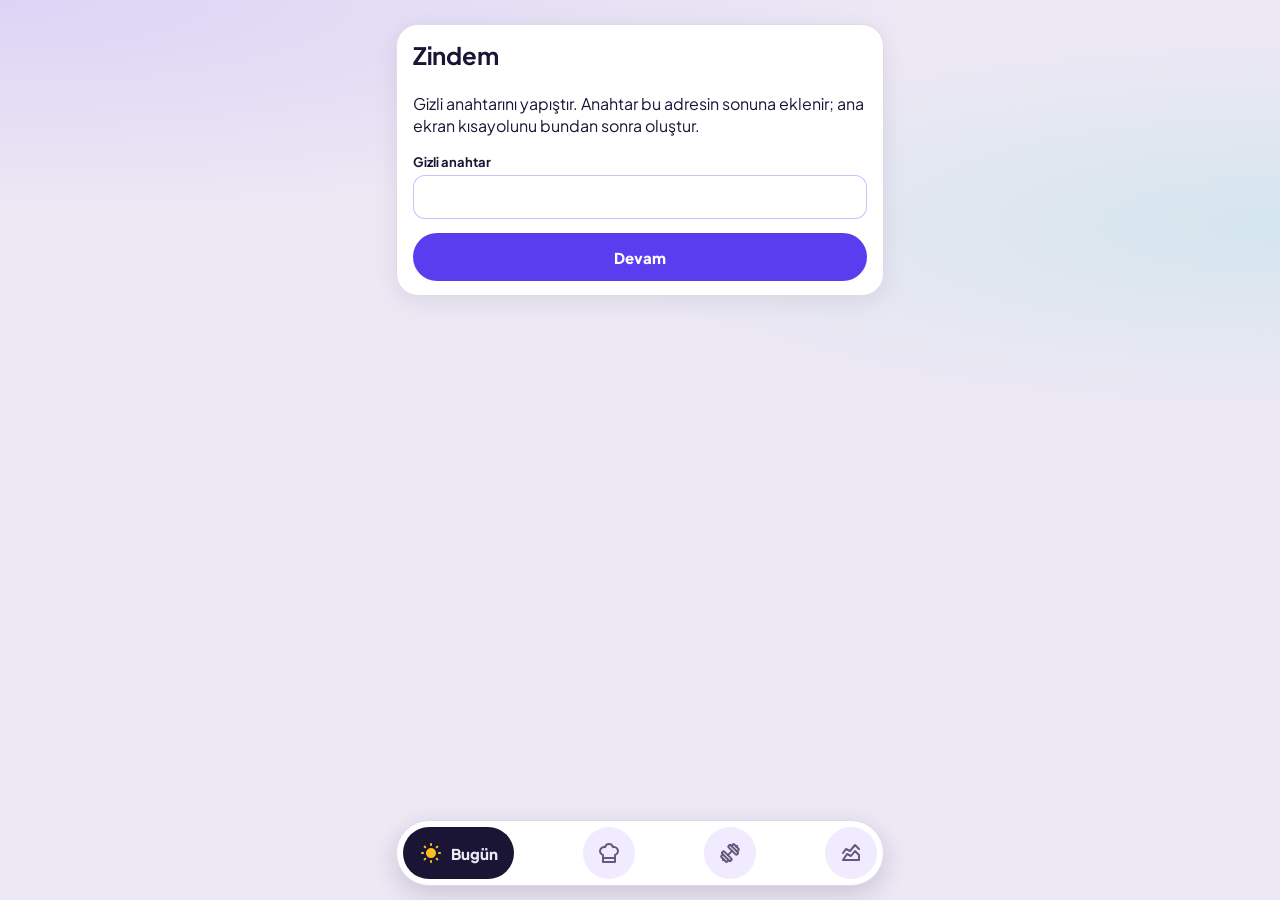
<file: index.html>
<!DOCTYPE html>
<html lang="tr">
<head>
<meta charset="utf-8">
<meta name="viewport" content="width=device-width, initial-scale=1, viewport-fit=cover, interactive-widget=resizes-content">
<title>Zindem</title>
<meta name="theme-color" content="#5B3DF0">
<meta name="color-scheme" content="light">
<meta name="apple-mobile-web-app-capable" content="yes">
<meta name="apple-mobile-web-app-title" content="Zindem">
<meta name="mobile-web-app-capable" content="yes">
<meta name="referrer" content="no-referrer">
<link rel="manifest" href="manifest.json">
<link rel="icon" href="simge-192.png">
<link rel="apple-touch-icon" href="apple-touch-icon.png">
<link rel="preconnect" href="https://fonts.googleapis.com">
<link rel="preconnect" href="https://fonts.gstatic.com" crossorigin>
<link href="https://fonts.googleapis.com/css2?family=Plus+Jakarta+Sans:wght@400;500;600;700;800&display=swap" rel="stylesheet">
<link rel="stylesheet" href="stil.css?v=34">
</head>
<body>
<svg xmlns="http://www.w3.org/2000/svg" style="display:none" aria-hidden="true">
<symbol id="t-sun" viewBox="0 0 24 24" fill="none" stroke="currentColor" stroke-width="2" stroke-linecap="round" stroke-linejoin="round"><path d="M8 12a4 4 0 1 0 8 0a4 4 0 1 0 -8 0" /> <path d="M3 12h1m8 -9v1m8 8h1m-9 8v1m-6.4 -15.4l.7 .7m12.1 -.7l-.7 .7m0 11.4l.7 .7m-12.1 -.7l-.7 .7" /></symbol>
<symbol id="t-barbell" viewBox="0 0 24 24" fill="none" stroke="currentColor" stroke-width="2" stroke-linecap="round" stroke-linejoin="round"><path d="M2 12h1" /> <path d="M6 8h-2a1 1 0 0 0 -1 1v6a1 1 0 0 0 1 1h2" /> <path d="M6 7v10a1 1 0 0 0 1 1h1a1 1 0 0 0 1 -1v-10a1 1 0 0 0 -1 -1h-1a1 1 0 0 0 -1 1" /> <path d="M9 12h6" /> <path d="M15 7v10a1 1 0 0 0 1 1h1a1 1 0 0 0 1 -1v-10a1 1 0 0 0 -1 -1h-1a1 1 0 0 0 -1 1" /> <path d="M18 8h2a1 1 0 0 1 1 1v6a1 1 0 0 1 -1 1h-2" /> <path d="M22 12h-1" /></symbol>
<symbol id="t-chart-area-line" viewBox="0 0 24 24" fill="none" stroke="currentColor" stroke-width="2" stroke-linecap="round" stroke-linejoin="round"><path d="M4 19l4 -6l4 2l4 -5l4 4l0 5l-16 0" /> <path d="M4 12l3 -4l4 2l5 -6l4 4" /></symbol>
<symbol id="t-settings" viewBox="0 0 24 24" fill="none" stroke="currentColor" stroke-width="2" stroke-linecap="round" stroke-linejoin="round"><path d="M10.325 4.317c.426 -1.756 2.924 -1.756 3.35 0a1.724 1.724 0 0 0 2.573 1.066c1.543 -.94 3.31 .826 2.37 2.37a1.724 1.724 0 0 0 1.065 2.572c1.756 .426 1.756 2.924 0 3.35a1.724 1.724 0 0 0 -1.066 2.573c.94 1.543 -.826 3.31 -2.37 2.37a1.724 1.724 0 0 0 -2.572 1.065c-.426 1.756 -2.924 1.756 -3.35 0a1.724 1.724 0 0 0 -2.573 -1.066c-1.543 .94 -3.31 -.826 -2.37 -2.37a1.724 1.724 0 0 0 -1.065 -2.572c-1.756 -.426 -1.756 -2.924 0 -3.35a1.724 1.724 0 0 0 1.066 -2.573c-.94 -1.543 .826 -3.31 2.37 -2.37c1 .608 2.296 .07 2.572 -1.065" /> <path d="M9 12a3 3 0 1 0 6 0a3 3 0 0 0 -6 0" /></symbol>
<symbol id="t-bandage" viewBox="0 0 24 24" fill="none" stroke="currentColor" stroke-width="2" stroke-linecap="round" stroke-linejoin="round"><path d="M14 12l0 .01" /> <path d="M10 12l0 .01" /> <path d="M12 10l0 .01" /> <path d="M12 14l0 .01" /> <path d="M4.5 12.5l8 -8a4.94 4.94 0 0 1 7 7l-8 8a4.94 4.94 0 0 1 -7 -7" /></symbol>
<symbol id="t-droplet" viewBox="0 0 24 24" fill="none" stroke="currentColor" stroke-width="2" stroke-linecap="round" stroke-linejoin="round"><path d="M7.502 19.423c2.602 2.105 6.395 2.105 8.996 0c2.602 -2.105 3.262 -5.708 1.566 -8.546l-4.89 -7.26c-.42 -.625 -1.287 -.803 -1.936 -.397a1.376 1.376 0 0 0 -.41 .397l-4.893 7.26c-1.695 2.838 -1.035 6.441 1.567 8.546" /></symbol>
<symbol id="t-footsteps" viewBox="0 0 24 24" fill="none" stroke="currentColor" stroke-width="2" stroke-linecap="round" stroke-linejoin="round"><path d="M4 16.5a2.5 2.5 0 0 0 5 0a1.5 1.5 0 0 0 -1.5 -1.5h-2a1.5 1.5 0 0 0 -1.5 1.5" /> <path d="M15 18.5a2.5 2.5 0 0 0 5 0a1.5 1.5 0 0 0 -1.5 -1.5h-2a1.5 1.5 0 0 0 -1.5 1.5" /> <path d="M8.52 12h-4.04c-.348 0 -.678 -.179 -.823 -.496c-1.326 -2.904 -.774 -8.504 2.843 -8.504s4.17 5.6 2.843 8.504c-.145 .317 -.475 .496 -.824 .496" /> <path d="M19.52 14h-4.04c-.348 0 -.678 -.179 -.823 -.496c-1.326 -2.904 -.774 -8.504 2.843 -8.504s4.17 5.6 2.843 8.504c-.145 .317 -.475 .496 -.824 .496" /></symbol>
<symbol id="t-egg-fried" viewBox="0 0 24 24" fill="none" stroke="currentColor" stroke-width="2" stroke-linecap="round" stroke-linejoin="round"><path d="M9 12a3 3 0 1 0 6 0a3 3 0 1 0 -6 0" /> <path d="M14 3a5 5 0 0 1 4.872 6.13a3 3 0 0 1 .178 5.681a3 3 0 1 1 -4.684 3.626a5 5 0 1 1 -8.662 -5a5 5 0 1 1 4.645 -8.856a4.982 4.982 0 0 1 3.651 -1.585l0 .004" /></symbol>
<symbol id="t-salad" viewBox="0 0 24 24" fill="none" stroke="currentColor" stroke-width="2" stroke-linecap="round" stroke-linejoin="round"><path d="M4 11h16a1 1 0 0 1 1 1v.5c0 1.5 -2.517 5.573 -4 6.5v1a1 1 0 0 1 -1 1h-8a1 1 0 0 1 -1 -1v-1c-1.687 -1.054 -4 -5 -4 -6.5v-.5a1 1 0 0 1 1 -1" /> <path d="M18.5 11c.351 -1.017 .426 -2.236 .5 -3.714v-1.286h-2.256c-2.83 0 -4.616 .804 -5.64 2.076" /> <path d="M5.255 11.008a12.204 12.204 0 0 1 -.255 -2.008v-1h1.755c.98 0 1.801 .124 2.479 .35" /> <path d="M8 8l1 -4l4 2.5" /> <path d="M13 11v-.5a2.5 2.5 0 1 0 -5 0v.5" /></symbol>
<symbol id="t-soup" viewBox="0 0 24 24" fill="none" stroke="currentColor" stroke-width="2" stroke-linecap="round" stroke-linejoin="round"><path d="M4 11h16a1 1 0 0 1 1 1v.5c0 1.5 -2.517 5.573 -4 6.5v1a1 1 0 0 1 -1 1h-8a1 1 0 0 1 -1 -1v-1c-1.687 -1.054 -4 -5 -4 -6.5v-.5a1 1 0 0 1 1 -1" /> <path d="M12 4a2.4 2.4 0 0 0 -1 2a2.4 2.4 0 0 0 1 2" /> <path d="M16 4a2.4 2.4 0 0 0 -1 2a2.4 2.4 0 0 0 1 2" /> <path d="M8 4a2.4 2.4 0 0 0 -1 2a2.4 2.4 0 0 0 1 2" /></symbol>
<symbol id="t-coffee" viewBox="0 0 24 24" fill="none" stroke="currentColor" stroke-width="2" stroke-linecap="round" stroke-linejoin="round"><path d="M3 14c.83 .642 2.077 1.017 3.5 1c1.423 .017 2.67 -.358 3.5 -1c.83 -.642 2.077 -1.017 3.5 -1c1.423 -.017 2.67 .358 3.5 1" /> <path d="M8 3a2.4 2.4 0 0 0 -1 2a2.4 2.4 0 0 0 1 2" /> <path d="M12 3a2.4 2.4 0 0 0 -1 2a2.4 2.4 0 0 0 1 2" /> <path d="M3 10h14v5a6 6 0 0 1 -6 6h-2a6 6 0 0 1 -6 -6v-5" /> <path d="M16.746 16.726a3 3 0 1 0 .252 -5.555" /></symbol>
<symbol id="t-calendar" viewBox="0 0 24 24" fill="none" stroke="currentColor" stroke-width="2" stroke-linecap="round" stroke-linejoin="round"><path d="M4 7a2 2 0 0 1 2 -2h12a2 2 0 0 1 2 2v12a2 2 0 0 1 -2 2h-12a2 2 0 0 1 -2 -2v-12z" /><path d="M16 3v4" /><path d="M8 3v4" /><path d="M4 11h16" /><path d="M11 15h1" /><path d="M12 15v3" /></symbol>
<symbol id="t-user" viewBox="0 0 24 24" fill="none" stroke="currentColor" stroke-width="2" stroke-linecap="round" stroke-linejoin="round"><path d="M8 7a4 4 0 1 0 8 0a4 4 0 0 0 -8 0" /><path d="M6 21v-2a4 4 0 0 1 4 -4h4a4 4 0 0 1 4 4v2" /></symbol>
<symbol id="t-trash" viewBox="0 0 24 24" fill="none" stroke="currentColor" stroke-width="2" stroke-linecap="round" stroke-linejoin="round"><path d="M4 7l16 0" /><path d="M10 11l0 6" /><path d="M14 11l0 6" /><path d="M5 7l1 12a2 2 0 0 0 2 2h8a2 2 0 0 0 2 -2l1 -12" /><path d="M9 7v-3a1 1 0 0 1 1 -1h4a1 1 0 0 1 1 1v3" /></symbol>
<symbol id="t-plus" viewBox="0 0 24 24" fill="none" stroke="currentColor" stroke-width="2" stroke-linecap="round" stroke-linejoin="round"><path d="M12 5l0 14" /> <path d="M5 12l14 0" /></symbol>
<symbol id="t-minus" viewBox="0 0 24 24" fill="none" stroke="currentColor" stroke-width="2" stroke-linecap="round" stroke-linejoin="round"><path d="M5 12l14 0" /></symbol>
<symbol id="t-chevron-right" viewBox="0 0 24 24" fill="none" stroke="currentColor" stroke-width="2" stroke-linecap="round" stroke-linejoin="round"><path d="M9 6l6 6l-6 6" /></symbol>
<symbol id="t-chevron-down" viewBox="0 0 24 24" fill="none" stroke="currentColor" stroke-width="2" stroke-linecap="round" stroke-linejoin="round"><path d="M6 9l6 6l6 -6" /></symbol>
<symbol id="t-chevron-up" viewBox="0 0 24 24" fill="none" stroke="currentColor" stroke-width="2" stroke-linecap="round" stroke-linejoin="round"><path d="M6 15l6 -6l6 6" /></symbol>
<symbol id="t-search" viewBox="0 0 24 24" fill="none" stroke="currentColor" stroke-width="2" stroke-linecap="round" stroke-linejoin="round"><path d="M3 10a7 7 0 1 0 14 0a7 7 0 1 0 -14 0" /> <path d="M21 21l-6 -6" /></symbol>
<symbol id="t-basket" viewBox="0 0 24 24" fill="none" stroke="currentColor" stroke-width="2" stroke-linecap="round" stroke-linejoin="round"><path d="M10 14a2 2 0 1 0 4 0a2 2 0 0 0 -4 0" /> <path d="M5.001 8h13.999a2 2 0 0 1 1.977 2.304l-1.255 7.152a3 3 0 0 1 -2.966 2.544h-9.512a3 3 0 0 1 -2.965 -2.544l-1.255 -7.152a2 2 0 0 1 1.977 -2.304" /> <path d="M17 10l-2 -6" /> <path d="M7 10l2 -6" /></symbol>
<symbol id="t-check" viewBox="0 0 24 24" fill="none" stroke="currentColor" stroke-width="2" stroke-linecap="round" stroke-linejoin="round"><path d="M5 12l5 5l10 -10" /></symbol>
<symbol id="t-pencil" viewBox="0 0 24 24" fill="none" stroke="currentColor" stroke-width="2" stroke-linecap="round" stroke-linejoin="round"><path d="M4 20h4l10.5 -10.5a2.828 2.828 0 1 0 -4 -4l-10.5 10.5v4" /> <path d="M13.5 6.5l4 4" /></symbol>
<symbol id="t-x" viewBox="0 0 24 24" fill="none" stroke="currentColor" stroke-width="2" stroke-linecap="round" stroke-linejoin="round"><path d="M18 6l-12 12" /> <path d="M6 6l12 12" /></symbol>
<symbol id="t-chevron-left" viewBox="0 0 24 24" fill="none" stroke="currentColor" stroke-width="2" stroke-linecap="round" stroke-linejoin="round"><path d="M15 6l-6 6l6 6" /></symbol>
<symbol id="t-arrow-back-up" viewBox="0 0 24 24" fill="none" stroke="currentColor" stroke-width="2" stroke-linecap="round" stroke-linejoin="round"><path d="M9 14l-4 -4l4 -4" /> <path d="M5 10h11a4 4 0 1 1 0 8h-1" /></symbol>
<symbol id="t-circle-check" viewBox="0 0 24 24" fill="none" stroke="currentColor" stroke-width="2" stroke-linecap="round" stroke-linejoin="round"><path d="M3 12a9 9 0 1 0 18 0a9 9 0 1 0 -18 0"/><path d="M9 12l2 2l4 -4"/></symbol>
<symbol id="t-alert-triangle" viewBox="0 0 24 24" fill="none" stroke="currentColor" stroke-width="2" stroke-linecap="round" stroke-linejoin="round"><path d="M12 9v4"/><path d="M10.363 3.591l-8.106 13.534a1.914 1.914 0 0 0 1.636 2.871h16.214a1.914 1.914 0 0 0 1.636 -2.87l-8.106 -13.536a1.914 1.914 0 0 0 -3.274 0"/><path d="M12 16h.01"/></symbol>
<symbol id="t-chef-hat" viewBox="0 0 24 24" fill="none" stroke="currentColor" stroke-width="2" stroke-linecap="round" stroke-linejoin="round"><path d="M12 3c1.918 0 3.52 1.35 3.91 3.151a4 4 0 0 1 2.09 7.723l0 7.126h-12v-7.126a4 4 0 1 1 2.092 -7.723a4 4 0 0 1 3.908 -3.151"/><path d="M6.161 17.009l11.839 -.009"/></symbol>
<symbol id="t-tools-kitchen-2" viewBox="0 0 24 24" fill="none" stroke="currentColor" stroke-width="2" stroke-linecap="round" stroke-linejoin="round"><path d="M19 3v12h-5c-.023 -3.681 .184 -7.406 5 -12m0 12v6h-1v-3m-10 -14v17m-3 -17v3a3 3 0 1 0 6 0v-3" /></symbol>
<symbol id="t-sun-dolu" viewBox="0 0 24 24" fill="currentColor"><path d="M12 19a1 1 0 0 1 .993 .883l.007 .117v1a1 1 0 0 1 -1.993 .117l-.007 -.117v-1a1 1 0 0 1 1 -1z" /> <path d="M18.313 16.91l.094 .083l.7 .7a1 1 0 0 1 -1.32 1.497l-.094 -.083l-.7 -.7a1 1 0 0 1 1.218 -1.567l.102 .07z" /> <path d="M7.007 16.993a1 1 0 0 1 .083 1.32l-.083 .094l-.7 .7a1 1 0 0 1 -1.497 -1.32l.083 -.094l.7 -.7a1 1 0 0 1 1.414 0z" /> <path d="M4 11a1 1 0 0 1 .117 1.993l-.117 .007h-1a1 1 0 0 1 -.117 -1.993l.117 -.007h1z" /> <path d="M21 11a1 1 0 0 1 .117 1.993l-.117 .007h-1a1 1 0 0 1 -.117 -1.993l.117 -.007h1z" /> <path d="M6.213 4.81l.094 .083l.7 .7a1 1 0 0 1 -1.32 1.497l-.094 -.083l-.7 -.7a1 1 0 0 1 1.217 -1.567l.102 .07z" /> <path d="M19.107 4.893a1 1 0 0 1 .083 1.32l-.083 .094l-.7 .7a1 1 0 0 1 -1.497 -1.32l.083 -.094l.7 -.7a1 1 0 0 1 1.414 0z" /> <path d="M12 2a1 1 0 0 1 .993 .883l.007 .117v1a1 1 0 0 1 -1.993 .117l-.007 -.117v-1a1 1 0 0 1 1 -1z" /> <path d="M12 7a5 5 0 1 1 -4.995 5.217l-.005 -.217l.005 -.217a5 5 0 0 1 4.995 -4.783z" /></symbol>
<symbol id="t-barbell-dolu" viewBox="0 0 24 24" fill="currentColor"><path d="M4 7a1 1 0 0 1 1 1v8a1 1 0 0 1 -2 0v-3h-1a1 1 0 0 1 0 -2h1v-3a1 1 0 0 1 1 -1" /> <path d="M20 7a1 1 0 0 1 1 1v3h1a1 1 0 0 1 0 2h-1v3a1 1 0 0 1 -2 0v-8a1 1 0 0 1 1 -1" /> <path d="M16 5a2 2 0 0 1 2 2v10a2 2 0 1 1 -4 0v-4h-4v4a2 2 0 1 1 -4 0v-10a2 2 0 1 1 4 0v4h4v-4a2 2 0 0 1 2 -2" /></symbol>
<symbol id="t-chart-area-line-dolu" viewBox="0 0 24 24" fill="currentColor"><path d="M15.22 9.375a1 1 0 0 1 1.393 -.165l.094 .083l4 4a1 1 0 0 1 .284 .576l.009 .131v5a1 1 0 0 1 -.883 .993l-.117 .007h-16.022l-.11 -.009l-.11 -.02l-.107 -.034l-.105 -.046l-.1 -.059l-.094 -.07l-.06 -.055l-.072 -.082l-.064 -.089l-.054 -.096l-.016 -.035l-.04 -.103l-.027 -.106l-.015 -.108l-.004 -.11l.009 -.11l.019 -.105c.01 -.04 .022 -.077 .035 -.112l.046 -.105l.059 -.1l4 -6a1 1 0 0 1 1.165 -.39l.114 .05l3.277 1.638l3.495 -4.369z" /> <path d="M15.232 3.36a1 1 0 0 1 1.382 -.15l.093 .083l4 4a1 1 0 0 1 -1.32 1.497l-.094 -.083l-3.226 -3.225l-4.299 5.158a1 1 0 0 1 -1.1 .303l-.115 -.049l-3.254 -1.626l-2.499 3.332a1 1 0 0 1 -1.295 .269l-.105 -.069a1 1 0 0 1 -.269 -1.295l.069 -.105l3 -4a1 1 0 0 1 1.137 -.341l.11 .047l3.291 1.645l4.494 -5.391z" /></symbol>
<symbol id="t-settings-dolu" viewBox="0 0 24 24" fill="currentColor"><path d="M14.647 4.081a.724 .724 0 0 0 1.08 .448c2.439 -1.485 5.23 1.305 3.745 3.744a.724 .724 0 0 0 .447 1.08c2.775 .673 2.775 4.62 0 5.294a.724 .724 0 0 0 -.448 1.08c1.485 2.439 -1.305 5.23 -3.744 3.745a.724 .724 0 0 0 -1.08 .447c-.673 2.775 -4.62 2.775 -5.294 0a.724 .724 0 0 0 -1.08 -.448c-2.439 1.485 -5.23 -1.305 -3.745 -3.744a.724 .724 0 0 0 -.447 -1.08c-2.775 -.673 -2.775 -4.62 0 -5.294a.724 .724 0 0 0 .448 -1.08c-1.485 -2.439 1.305 -5.23 3.744 -3.745a.722 .722 0 0 0 1.08 -.447c.673 -2.775 4.62 -2.775 5.294 0zm-2.647 4.919a3 3 0 1 0 0 6a3 3 0 0 0 0 -6" /></symbol>
<symbol id="t-target" viewBox="0 0 24 24" fill="none" stroke="currentColor" stroke-width="2" stroke-linecap="round" stroke-linejoin="round"><path d="M11 12a1 1 0 1 0 2 0a1 1 0 1 0 -2 0" /> <path d="M7 12a5 5 0 1 0 10 0a5 5 0 1 0 -10 0" /> <path d="M3 12a9 9 0 1 0 18 0a9 9 0 1 0 -18 0" /></symbol>
<symbol id="t-clock" viewBox="0 0 24 24" fill="none" stroke="currentColor" stroke-width="2" stroke-linecap="round" stroke-linejoin="round"><path d="M3 12a9 9 0 1 0 18 0a9 9 0 0 0 -18 0" /> <path d="M12 7v5l3 3" /></symbol>
<symbol id="t-info-circle" viewBox="0 0 24 24" fill="none" stroke="currentColor" stroke-width="2" stroke-linecap="round" stroke-linejoin="round"><path d="M3 12a9 9 0 1 0 18 0a9 9 0 0 0 -18 0" /> <path d="M12 9h.01" /> <path d="M11 12h1v4h1" /></symbol>
<symbol id="t-shield-lock" viewBox="0 0 24 24" fill="none" stroke="currentColor" stroke-width="2" stroke-linecap="round" stroke-linejoin="round"><path d="M12 3a12 12 0 0 0 8.5 3a12 12 0 0 1 -8.5 15a12 12 0 0 1 -8.5 -15a12 12 0 0 0 8.5 -3" /> <path d="M11 11a1 1 0 1 0 2 0a1 1 0 1 0 -2 0" /> <path d="M12 12l0 2.5" /></symbol>
<symbol id="t-cloud-upload" viewBox="0 0 24 24" fill="none" stroke="currentColor" stroke-width="2" stroke-linecap="round" stroke-linejoin="round"><path d="M7 18a4.6 4.4 0 0 1 0 -9a5 4.5 0 0 1 11 2h1a3.5 3.5 0 0 1 0 7h-1" /> <path d="M9 15l3 -3l3 3" /> <path d="M12 12l0 9" /></symbol>
<symbol id="t-palette" viewBox="0 0 24 24" fill="none" stroke="currentColor" stroke-width="2" stroke-linecap="round" stroke-linejoin="round"><path d="M12 21a9 9 0 0 1 0 -18c4.97 0 9 3.582 9 8c0 1.06 -.474 2.078 -1.318 2.828c-.844 .75 -1.989 1.172 -3.182 1.172h-2.5a2 2 0 0 0 -1 3.75a1.3 1.3 0 0 1 -1 2.25" /> <path d="M7.5 10.5a1 1 0 1 0 2 0a1 1 0 1 0 -2 0" /> <path d="M11.5 7.5a1 1 0 1 0 2 0a1 1 0 1 0 -2 0" /> <path d="M15.5 10.5a1 1 0 1 0 2 0a1 1 0 1 0 -2 0" /></symbol>
<symbol id="t-restore" viewBox="0 0 24 24" fill="none" stroke="currentColor" stroke-width="2" stroke-linecap="round" stroke-linejoin="round"><path d="M3.06 13a9 9 0 1 0 .49 -4.087" /> <path d="M3 4.001v5h5" /> <path d="M11 12a1 1 0 1 0 2 0a1 1 0 1 0 -2 0" /></symbol>
<symbol id="t-database" viewBox="0 0 24 24" fill="none" stroke="currentColor" stroke-width="2" stroke-linecap="round" stroke-linejoin="round"><path d="M4 6a8 3 0 1 0 16 0a8 3 0 1 0 -16 0" /> <path d="M4 6v6a8 3 0 0 0 16 0v-6" /> <path d="M4 12v6a8 3 0 0 0 16 0v-6" /></symbol>
<symbol id="t-user-x" viewBox="0 0 24 24" fill="none" stroke="currentColor" stroke-width="2" stroke-linecap="round" stroke-linejoin="round"><path d="M8 7a4 4 0 1 0 8 0a4 4 0 0 0 -8 0" /> <path d="M6 21v-2a4 4 0 0 1 4 -4h3.5" /> <path d="M22 22l-5 -5" /> <path d="M17 22l5 -5" /></symbol>
<symbol id="t-flame" viewBox="0 0 24 24" fill="none" stroke="currentColor" stroke-width="2" stroke-linecap="round" stroke-linejoin="round"><path d="M12 10.941c2.333 -3.308 .167 -7.823 -1 -8.941c0 3.395 -2.235 5.299 -3.667 6.706c-1.43 1.408 -2.333 3.294 -2.333 5.588c0 3.704 3.134 6.706 7 6.706c3.866 0 7 -3.002 7 -6.706c0 -1.712 -1.232 -4.403 -2.333 -5.588c-2.084 3.353 -3.257 3.353 -4.667 2.235" /></symbol>
<symbol id="t-calendar-event" viewBox="0 0 24 24" fill="none" stroke="currentColor" stroke-width="2" stroke-linecap="round" stroke-linejoin="round"><path d="M4 7a2 2 0 0 1 2 -2h12a2 2 0 0 1 2 2v12a2 2 0 0 1 -2 2h-12a2 2 0 0 1 -2 -2l0 -12" /> <path d="M16 3l0 4" /> <path d="M8 3l0 4" /> <path d="M4 11l16 0" /> <path d="M8 15h2v2h-2l0 -2" /></symbol>
<symbol id="t-flag" viewBox="0 0 24 24" fill="none" stroke="currentColor" stroke-width="2" stroke-linecap="round" stroke-linejoin="round"><path d="M5 5a5 5 0 0 1 7 0a5 5 0 0 0 7 0v9a5 5 0 0 1 -7 0a5 5 0 0 0 -7 0v-9" /> <path d="M5 21v-7" /></symbol>
<symbol id="t-eye-off" viewBox="0 0 24 24" fill="none" stroke="currentColor" stroke-width="2" stroke-linecap="round" stroke-linejoin="round"><path d="M10.585 10.587a2 2 0 0 0 2.829 2.828" /> <path d="M16.681 16.673a8.717 8.717 0 0 1 -4.681 1.327c-3.6 0 -6.6 -2 -9 -6c1.272 -2.12 2.712 -3.678 4.32 -4.674m2.86 -1.146a9.055 9.055 0 0 1 1.82 -.18c3.6 0 6.6 2 9 6c-.666 1.11 -1.379 2.067 -2.138 2.87" /> <path d="M3 3l18 18" /></symbol>
<symbol id="t-weight" viewBox="0 0 24 24" fill="none" stroke="currentColor" stroke-width="2" stroke-linecap="round" stroke-linejoin="round"><path d="M9 6a3 3 0 1 0 6 0a3 3 0 1 0 -6 0" /> <path d="M6.835 9h10.33a1 1 0 0 1 .984 .821l1.637 9a1 1 0 0 1 -.984 1.179h-13.604a1 1 0 0 1 -.984 -1.179l1.637 -9a1 1 0 0 1 .984 -.821" /></symbol>
<symbol id="t-ruler-measure" viewBox="0 0 24 24" fill="none" stroke="currentColor" stroke-width="2" stroke-linecap="round" stroke-linejoin="round"><path d="M19.875 12c.621 0 1.125 .512 1.125 1.143v5.714c0 .631 -.504 1.143 -1.125 1.143h-15.875a1 1 0 0 1 -1 -1v-5.857c0 -.631 .504 -1.143 1.125 -1.143h15.75" /> <path d="M9 12v2" /> <path d="M6 12v3" /> <path d="M12 12v3" /> <path d="M18 12v3" /> <path d="M15 12v2" /> <path d="M3 3v4" /> <path d="M3 5h18" /> <path d="M21 3v4" /></symbol>
<symbol id="t-moon" viewBox="0 0 24 24" fill="none" stroke="currentColor" stroke-width="2" stroke-linecap="round" stroke-linejoin="round"><path d="M12 3c.132 0 .263 0 .393 0a7.5 7.5 0 0 0 7.92 12.446a9 9 0 1 1 -8.313 -12.454l0 .008" /></symbol>
<symbol id="t-copy" viewBox="0 0 24 24" fill="none" stroke="currentColor" stroke-width="2" stroke-linecap="round" stroke-linejoin="round"><path d="M7 9.667a2.667 2.667 0 0 1 2.667 -2.667h8.666a2.667 2.667 0 0 1 2.667 2.667v8.666a2.667 2.667 0 0 1 -2.667 2.667h-8.666a2.667 2.667 0 0 1 -2.667 -2.667l0 -8.666" /> <path d="M4.012 16.737a2.005 2.005 0 0 1 -1.012 -1.737v-10c0 -1.1 .9 -2 2 -2h10c.75 0 1.158 .385 1.5 1" /></symbol>
<symbol id="t-share" viewBox="0 0 24 24" fill="none" stroke="currentColor" stroke-width="2" stroke-linecap="round" stroke-linejoin="round"><path d="M3 12a3 3 0 1 0 6 0a3 3 0 1 0 -6 0" /> <path d="M15 6a3 3 0 1 0 6 0a3 3 0 1 0 -6 0" /> <path d="M15 18a3 3 0 1 0 6 0a3 3 0 1 0 -6 0" /> <path d="M8.7 10.7l6.6 -3.4" /> <path d="M8.7 13.3l6.6 3.4" /></symbol>
<symbol id="t-circle-half-2" viewBox="0 0 24 24" fill="none" stroke="currentColor" stroke-width="2" stroke-linecap="round" stroke-linejoin="round"><path d="M3 12a9 9 0 1 0 18 0a9 9 0 1 0 -18 0" /> <path d="M12 3v18" /> <path d="M12 14l7 -7" /> <path d="M12 19l8.5 -8.5" /> <path d="M12 9l4.5 -4.5" /></symbol>
<symbol id="t-circle-x" viewBox="0 0 24 24" fill="none" stroke="currentColor" stroke-width="2" stroke-linecap="round" stroke-linejoin="round"><path d="M3 12a9 9 0 1 0 18 0a9 9 0 1 0 -18 0" /> <path d="M10 10l4 4m0 -4l-4 4" /></symbol>
<symbol id="t-arrow-forward-up" viewBox="0 0 24 24" fill="none" stroke="currentColor" stroke-width="2" stroke-linecap="round" stroke-linejoin="round"><path d="M15 14l4 -4l-4 -4" /> <path d="M19 10h-11a4 4 0 1 0 0 8h1" /></symbol>
<symbol id="t-adjustments-horizontal" viewBox="0 0 24 24" fill="none" stroke="currentColor" stroke-width="2" stroke-linecap="round" stroke-linejoin="round"><path d="M12 6a2 2 0 1 0 4 0a2 2 0 1 0 -4 0" /> <path d="M4 6l8 0" /> <path d="M16 6l4 0" /> <path d="M6 12a2 2 0 1 0 4 0a2 2 0 1 0 -4 0" /> <path d="M4 12l2 0" /> <path d="M10 12l10 0" /> <path d="M15 18a2 2 0 1 0 4 0a2 2 0 1 0 -4 0" /> <path d="M4 18l11 0" /> <path d="M19 18l1 0" /></symbol>
<symbol id="t-circle-dashed" viewBox="0 0 24 24" fill="none" stroke="currentColor" stroke-width="2" stroke-linecap="round" stroke-linejoin="round"><path d="M8.56 3.69a9 9 0 0 0 -2.92 1.95" /> <path d="M3.69 8.56a9 9 0 0 0 -.69 3.44" /> <path d="M3.69 15.44a9 9 0 0 0 1.95 2.92" /> <path d="M8.56 20.31a9 9 0 0 0 3.44 .69" /> <path d="M15.44 20.31a9 9 0 0 0 2.92 -1.95" /> <path d="M20.31 15.44a9 9 0 0 0 .69 -3.44" /> <path d="M20.31 8.56a9 9 0 0 0 -1.95 -2.92" /> <path d="M15.44 3.69a9 9 0 0 0 -3.44 -.69" /></symbol>
</svg>
<div id="acilis" class="acilis" role="status" aria-label="Zindem açılıyor">
  <img src="simge-maskable-512.png" alt="" width="128" height="128">
  <b>Zindem</b>
  <span class="acilis-cubuk" aria-hidden="true"></span>
</div>
<main id="uygulama" aria-live="polite"></main>
<div class="alt-perde" aria-hidden="true"></div>
<nav class="alt-menu" aria-label="Ana menü">
  <button class="sekme acik" data-ekran="bugun" data-ikon="sun" aria-current="page" aria-label="Bugün"><svg class="ikon" aria-hidden="true"><use href="#t-sun-dolu"/></svg><b>Bugün</b></button>
  <button class="sekme" data-ekran="mutfak" data-ikon="chef-hat" aria-label="Mutfak"><svg class="ikon" aria-hidden="true"><use href="#t-chef-hat"/></svg><b>Mutfak</b></button>
  <button class="sekme" data-ekran="antrenman" data-ikon="barbell" aria-label="Antrenman"><svg class="ikon capraz" aria-hidden="true"><use href="#t-barbell"/></svg><b>Antrenman</b></button>
  <button class="sekme" data-ekran="ilerleme" data-ikon="chart-area-line" aria-label="İlerleme"><svg class="ikon" aria-hidden="true"><use href="#t-chart-area-line"/></svg><b>İlerleme</b></button>
</nav>
<div id="perde" class="perde" hidden></div>
<section id="pencere" class="pencere" role="dialog" aria-modal="true" aria-labelledby="pencere-baslik" hidden></section>
<div id="bildirim" class="bildirim" role="status" hidden></div>
<script src="ayar.js?v=1"></script>
<script src="antrenman.js?v=4"></script>
<script src="ilerleme.js?v=4"></script>
<script src="uygulama.js?v=32"></script>
</body>
</html>
</file>
<file: stil.css>
/* Zindem – Renk B: İndigo + gün batımı
   1.6.4: bütün renkler bu ilk bölümden gelir. Kodun geri kalanında renk kodu yazılmaz, sadece var(--…) kullanılır.
   Ölçü standardı (Tamer onayı, 19 Kasım): pencere başlığı 18 · bölüm başlığı 12 · satır 15 / 12,5 · kutu 44 px, 1,5 px ince kenar ·
   çip görünen 36, dokunma 44 · ana düğme 48 · ikinci düğme 44 · etiket 16 px yükseklik. */

/* ===== 1. Renkler ===== */
:root {
  /* Marka (iki temada aynı): açılış ekranı ve profil */
  --marka: #5B3DF0; --marka-2: #C2417A; --beyaz: #FFFFFF;
  /* Zemin, kart, yazı */
  --zemin: #ECE8F4; --kenar: #E0D9EE; --kart: #FFFFFF; --cizgi: #E7E1F5;
  --yazi: #1B1535; --soluk: #615A7E;
  /* Ana renk ve yumuşak tonu */
  --ana: #5B3DF0; --ana-yazi: #FFFFFF; --yumusak: #F0EBFE; --yumusak-yazi: #4A2BD6;
  --halka: color-mix(in srgb, var(--ana) 32%, transparent);   /* kutu ve + düğmesi ince kenarı */
  /* Durum yazısı ve zemini (okunur koyu tonlar) */
  --tamam: #166534;
  --dikkat: #9A4A06; --dikkat-zemin: #FFF2DC;
  --tehlike: #9B1C1C; --tehlike-zemin: #FDE8E8;
  /* Parlak işaret renkleri (sürgü, kademe, nokta; iki temada aynı) */
  --yesil: #22C55E; --sari: #F59E0B; --turuncu: #F97316; --kirmizi: #EF4444;
  /* Koyu zemin üstündeki simgeler (bildirim, alt menüde açık sekme) */
  --ters-yesil: #4ADE80; --ters-sari: #FBBF24;
  /* Özet kartı: halka (h-) ve ortadaki yazılar (y-) */
  --h-kal: var(--ana); --h-kal-as: #C026D3; --h-pro: var(--sari); --h-pro-tamam: var(--yesil); --h-pro-as: #15803D;
  --h-iz-kal: #E6E0F5; --h-iz-pro: #F6EEDD;
  --y-kal: var(--ana); --y-kal-as: #A21CAF; --y-pro: #B45309; --y-pro-tamam: #15803D;
  /* Su, adım, antrenman */
  --su: #0F9D8E; --su-acik: #14B8A6; --su-yazi: #0F766E;
  --adim: #DB2777; --adim-acik: #EC4899; --adim-yazi: #BE185D;
  --antrenman: #0284C7;
  /* 1.10 İlerleme: kilo/ölçü, uyku (u1 → u3 açık → koyu sıra), ağrı simgesi zemini */
  --kilo: #C2417A; --uyku: #475569; --u1: #C7BFF0; --u2: #8F7BEF; --u3: var(--ana); --agri-ikon: #EA580C;
  /* Gölge, karartma, zemin ışığı */
  --golge: 0 6px 24px rgba(27, 21, 53, .08);
  --golge-yuzen: 0 8px 24px rgba(27, 21, 53, .16);
  --golge-sepet: 0 10px 30px rgba(0, 0, 0, .35);
  --golge-baslik: 0 8px 12px -8px rgba(27, 21, 53, .22); /* 1.11: pencere başlığı kayınca */
  --perde-renk: rgba(16, 12, 31, .5);
  --zemin-isik: radial-gradient(120% 40% at 0% 0%, rgba(124, 92, 255, .14) 0%, transparent 60%), radial-gradient(90% 35% at 100% 25%, rgba(45, 212, 191, .12) 0%, transparent 60%);
}
/* Koyu tema: şimdilik kapalı; Ayarlar'dan seçilince <html data-tema="koyu"> ile açılır */
html[data-tema="koyu"] {
  color-scheme: dark;
  --zemin: #100C1F; --kenar: #2E2850; --kart: #1C1733; --cizgi: #2E2850;
  --yazi: #F3EFFF; --soluk: #ADA5CC;
  --ana: #A78BFA; --ana-yazi: #100C1F; --yumusak: #2A2350; --yumusak-yazi: #D9CCFF;
  --tamam: #4ADE80;
  --dikkat: #FBBF24; --dikkat-zemin: #3A2A0C;
  --tehlike: #FECACA; --tehlike-zemin: #4A1D24;
  --ters-yesil: #15803D; --ters-sari: #D97706;
  --h-kal-as: #E879F9; --h-pro: #FBBF24; --h-pro-tamam: #4ADE80; --h-iz-kal: #2A2350; --h-iz-pro: #3A2F1C;
  --y-kal-as: #F0ABFC; --y-pro: #FBBF24; --y-pro-tamam: #4ADE80;
  --su-yazi: #7DEFE2; --adim-yazi: #F9A8D4;
  --kilo: #DB5C93; --uyku: #64748B; --u1: #4A3F86; --u2: #7C66E8; --agri-ikon: #F97316;
  --golge: none;
  --golge-baslik: 0 8px 14px -8px rgba(0, 0, 0, .7);
}

/* ===== 2. Temel ===== */
* { box-sizing: border-box; }
[hidden] { display: none !important; }
html { -webkit-text-size-adjust: 100%; overflow-x: clip; }
body {
  margin: 0; background: var(--zemin); color: var(--yazi);
  font-family: 'Plus Jakarta Sans', system-ui, -apple-system, 'Segoe UI', Roboto, sans-serif;
  font-size: 16px; line-height: 1.4;
  padding: env(safe-area-inset-top) 0 calc(110px + env(safe-area-inset-bottom));
  background-image: var(--zemin-isik); background-attachment: fixed;
  /* Yazı seçimi sadece giriş kutularında */
  -webkit-user-select: none; user-select: none; -webkit-touch-callout: none; -webkit-tap-highlight-color: transparent;
}
button, input, select, textarea { font: inherit; color: inherit; }
input, textarea, [contenteditable] { -webkit-user-select: text; user-select: text; -webkit-touch-callout: default; }
button { cursor: pointer; }
:focus-visible { outline: 3px solid var(--ana); outline-offset: 2px; }
@media (prefers-reduced-motion: reduce) { *, *::before, *::after { transition: none !important; animation: none !important; } }
main { max-width: 520px; margin: 0 auto; padding: 12px 16px; }
.yukleniyor { text-align: center; color: var(--soluk); padding: 48px 0; }
/* 1.10.3: yükleme iskeleti (İlerleme) */
.iskelet .isk-sekme { height: 40px; border-radius: 20px; background: var(--yumusak); margin: 10px 0 14px; }
.isk-kart { margin-bottom: 12px; }
.isk-cizgi { display: block; height: 12px; width: 70%; border-radius: 6px; background: var(--yumusak); margin: 2px 0 10px; }
.isk-cizgi.kisa { width: 40%; }
.isk-blok { display: block; height: 96px; border-radius: 12px; background: var(--yumusak); }
.iskelet > * { animation: iskelet 1.2s ease-in-out infinite alternate; }
@keyframes iskelet { from { opacity: 1; } to { opacity: .55; } }
@media (prefers-reduced-motion: reduce) { .iskelet > * { animation: none; } }
.gizli-yazi { position: absolute; width: 1px; height: 1px; overflow: hidden; clip: rect(0 0 0 0); }
.ikon { width: 24px; height: 24px; flex: none; }
.ikon.capraz { transform: rotate(-45deg); }
.ikon.kucuk-ok { width: 18px; height: 18px; opacity: .8; }
@keyframes belir { from { opacity: 0; } }
@keyframes yukari { from { transform: translateY(40px); opacity: .4; } }
@keyframes acil { from { opacity: 0; transform: translateY(-6px); } }

/* ===== 3. Ortak standart (bütün ekranlar) ===== */
/* Kart */
.kart { background: var(--kart); border: 1px solid var(--kenar); border-radius: 22px; padding: 14px 16px; margin-top: 12px; box-shadow: var(--golge); }

/* Alttan açılan pencere */
.perde { position: fixed; inset: 0; background: var(--perde-renk); z-index: 30; animation: belir .2s ease-out; }
.pencere {
  position: fixed; left: 0; right: 0; bottom: 0; z-index: 31; max-height: 88vh; overflow-y: auto; overscroll-behavior: contain;
  background: var(--kart); border-radius: 26px 26px 0 0; padding: 8px 16px calc(20px + env(safe-area-inset-bottom));
  max-width: 560px; margin: 0 auto;
}
.pencere:not([hidden]) { animation: yukari .26s cubic-bezier(.2, .8, .2, 1); }
/* Kaydırmalı / klavyeli pencereler sabit yükseklikte: yazarken ve sonuç sayısı değişirken oynamaz */
.pencere.sabit { height: calc(100dvh - 32px - env(safe-area-inset-top)); max-height: none; }
.pencere .tutamac { width: 44px; height: 5px; border-radius: 3px; background: var(--cizgi); margin: 4px auto 10px; }
.pencere-ust { display: flex; align-items: center; gap: 8px; }
.pencere-ust h2 { flex: 1; margin: 0; font-size: 18px; display: flex; align-items: center; gap: 8px; }
.pencere-ust h2 .ikon { width: 22px; height: 22px; }
.pencere-ust h2 .ikon:not(.tarif-baslik-ikon):not(.su-renk):not(.adim-renk) { color: var(--ana); }
.kapat { width: 44px; height: 44px; border-radius: 50%; border: 0; background: var(--yumusak); color: var(--yumusak-yazi); font-size: 20px;
  display: flex; align-items: center; justify-content: center; padding: 0; flex: none; }
.kapat .ikon { width: 20px; height: 20px; stroke-width: 2.4; }
/* Sabit başlık: kaydırınca başlık, X ve (varsa) arama + sekmeler üstte kalır */
.pencere-bas { position: sticky; top: -8px; z-index: 6; background: var(--kart); margin: -8px -16px 0; padding: 8px 16px 2px; touch-action: pan-x; } /* 1.10.3: aşağı çekince pencere kapanır */
.pencere.cekiliyor { transition: none; } /* animation: none konmaz: kaldırılınca açılış animasyonu yeniden oynar ve pencere titrer */
.pencere-bas .arama { margin: 10px 0 2px; }
.pencere-bas .grup-cipler { margin-top: 6px; }
.pencere-bas .arama-ikon { top: 22px; }
.pencere-bas { transition: box-shadow .15s ease, border-color .15s ease; border-bottom: 1px solid transparent; }
/* 1.11: liste kayınca başlığın altında ince çizgi + gölge (açık temada ışık gibi duran solgun şerit kaldırıldı) */
.pencere.kaydi .pencere-bas { border-bottom-color: var(--cizgi); box-shadow: var(--golge-baslik); }
/* 1.11: sayı kutusunun "–" yer tutucusu dokununca kaybolur (silinecek bir şey sanılmasın) */
input[placeholder="–"]:focus::placeholder, input[placeholder="—"]:focus::placeholder { color: transparent; }
/* 1.11: çay/kahve "Şekerli" ve küp şeker adedi */
.seker-satir { display: flex; align-items: center; gap: 10px; flex-wrap: wrap; min-height: 60px; padding: 8px 0; border-bottom: 1px solid var(--cizgi); }
/* şeker çaya ait: arada düz çizgi yerine kesikli çizgi (ölçü seçenekleri açıksa onların altında) */
.sofra-kutu .sonuc.sofrada:has(+ .seker-satir), .sofra-kutu .olcu-secim:has(+ .seker-satir) { border-bottom: 1px dashed var(--kenar); }
.seker-duzenle { border-bottom: 0; padding: 0; min-height: 44px; }
.seker-satir .seker-ad { flex: 1; min-width: 0; font-size: 12.5px; color: var(--soluk); font-weight: 600; }
/* Pencere kapanışı */
.pencere.kapaniyor { animation: asagi .2s ease-in forwards; }
.perde.kapaniyor { animation: sonuk .2s ease-in forwards; }
@keyframes asagi { to { transform: translateY(60px); opacity: 0; } }
@keyframes sonuk { to { opacity: 0; } }
/* Pencerenin ana düğmesi altta sabit; içerik kısaysa da en altta durur */
.pencere.sabit:has(.alt-dugme) { display: flex; flex-direction: column; }
.pencere.sabit:has(.alt-dugme) #pencere-ic { flex: 1 0 auto; display: flex; flex-direction: column; }
.alt-dugme { position: sticky; bottom: 0; z-index: 2; margin-top: auto; padding-top: 12px; background: var(--kart); }
.alt-dugme::before { content: ''; position: absolute; left: -16px; right: -16px; top: -20px; height: 20px; pointer-events: none; background: linear-gradient(transparent, var(--kart)); }
.alt-dugme .ana-dugme { margin-top: 0; display: flex; align-items: center; justify-content: center; gap: 6px; }
.alt-dugme .ana-dugme .ikon { width: 18px; height: 18px; }
/* Canlı toplamlı alt kutu (Sofra, tarif): liste üstünde kayar, üstünde solma "devamı var" der */
.alt-sabit { position: sticky; bottom: 0; z-index: 2; margin-top: 12px; background: var(--yumusak); border-radius: 18px; padding: 10px 12px 10px; }
.alt-sabit::before, .tarif-alt::before { content: ''; position: absolute; left: -16px; right: -16px; top: -28px; height: 28px; pointer-events: none;
  background: linear-gradient(transparent, var(--kart)); }
/* 1.10.3: en alta kaydırınca son alan sabit çubuğun solgun geçişinin arkasında kalmasın (Kendi hareketin › Not) */
#pencere :has(+ .alt-dugme) { margin-bottom: 20px; }
#pencere :has(+ .alt-sabit), #pencere :has(+ .tarif-alt) { margin-bottom: 28px; }
.alt-sabit .ana-dugme { margin-top: 8px; min-height: 46px; }

/* Başlıklar ve yazılar */
.bolum-baslik { font-size: 12px; font-weight: 800; color: var(--soluk); text-transform: uppercase; letter-spacing: .04em; margin: 12px 0 2px; }
.ipucu { font-size: 12.5px; color: var(--soluk); margin: 12px 0 0; }
.alt-not { text-align: center; color: var(--soluk); font-size: 12px; margin: 18px 0 0; }
.uyari-yazi { color: var(--dikkat); font-weight: 700; }
.uyari { background: var(--dikkat-zemin); color: var(--dikkat); border-radius: 14px; padding: 10px 12px; font-size: 14px; font-weight: 600; margin-top: 8px; }
.bos { color: var(--soluk); padding: 14px 16px; border-top: 1px solid var(--cizgi); font-size: 14px; }
.bos-not { display: flex; align-items: center; gap: 10px; color: var(--soluk); font-size: 14px; padding: 14px 2px; }
.bos-not .ikon { width: 22px; height: 22px; color: var(--adim-yazi); }
.su-renk { color: var(--su-yazi); }
.adim-renk { color: var(--adim-yazi); }
/* Etiket ("Benim", "Tarifim"): satır yüksekliğine sığar, alttan kesilmez */
.etiket { display: inline-block; font-size: 10.5px; font-weight: 800; line-height: 16px; padding: 0 7px; vertical-align: 2px; border-radius: 999px;
  background: var(--yumusak); color: var(--yumusak-yazi); flex: none; }
.bilgi b .etiket { margin-left: 4px; }
.sonuc .bilgi b .etiket { margin-left: 4px; vertical-align: 1px; }

/* Kutular: 44 px, ince kenar */
.arama-kutu { position: relative; }
.arama {
  width: 100%; min-height: 44px; border-radius: 14px; border: 1.5px solid var(--cizgi); background: var(--zemin);
  padding: 0 14px; margin: 12px 0 4px; font-size: 15px;
}
.arama-kutu .arama { padding-left: 42px; padding-right: 48px; }
.arama-ikon { position: absolute; left: 14px; top: 23px; width: 20px; height: 20px; color: var(--soluk); }
/* Tarayıcının çarpısı gizli, yerine kendi silme düğmemiz */
.arama::-webkit-search-cancel-button, .arama::-webkit-search-decoration { -webkit-appearance: none; appearance: none; display: none; }
.arama-sil { position: absolute; right: 2px; top: 10px; width: 44px; height: 44px; border: 0; background: transparent; display: flex; align-items: center; justify-content: center; padding: 0; color: var(--soluk); }
.arama-sil::before { content: ''; position: absolute; width: 26px; height: 26px; border-radius: 50%; background: var(--cizgi); }
.arama-sil .ikon { position: relative; width: 16px; height: 16px; stroke-width: 2.6; }
.form-alan { margin-top: 10px; }
.form-alan .alan-not { display: block; font-size: 12.5px; color: var(--soluk); margin-top: 6px; }
.form-alan label, .form-alan .etiket-yazi, .takip .etiket-yazi { display: block; font-weight: 700; font-size: 13px; margin-bottom: 4px; }
.form-alan input[type=text], .form-alan input[type=number], .form-alan select, .form-alan textarea, .satir-form input, .sayi-kutu {
  min-height: 44px; border-radius: 12px; border: 1.5px solid var(--halka); background: var(--kart); color: var(--yazi); padding: 0 12px; font: inherit; font-size: 15px; }
.form-alan input[type=text], .form-alan input[type=number], .form-alan select, .form-alan textarea { width: 100%; }
.form-alan textarea { padding: 10px 12px; }
.sayi-kutu { width: 120px; }
.satir-form { display: flex; gap: 8px; }
.satir-form input { flex: 1; min-width: 0; font-size: 16px; font-weight: 700; }
.form-alan input:focus, .form-alan select:focus, .form-alan textarea:focus, .satir-form input:focus, .arama:focus {
  outline: none; border-color: var(--ana); box-shadow: 0 0 0 3px color-mix(in srgb, var(--ana) 22%, transparent); }

/* Çipler (B, Tamer onayı 19 Kasım 13:40): görünen 32 px, köşe 8 px, ince kenar; seçili açık mor + ana renk kenar + tik.
   Dokunma alanı ::after ile 44 px. */
.cipler { display: flex; flex-wrap: wrap; gap: 8px 6px; padding: 4px 0; }
.cip {
  position: relative; display: inline-flex; align-items: center; gap: 4px; height: 32px; padding: 0 12px; border-radius: 8px;
  border: 1px solid var(--kenar); background: var(--kart); color: var(--yazi); font-size: 13.5px; font-weight: 600; white-space: nowrap;
}
.cip::after { content: ''; position: absolute; left: 0; right: 0; top: -6px; bottom: -6px; }
.cip.secili { background: var(--yumusak); border-color: var(--ana); color: var(--yumusak-yazi); font-weight: 700; padding-left: 8px; }
.cip.secili::before { content: ''; width: 16px; height: 16px; flex: none; background: currentColor;
  -webkit-mask: url("data:image/svg+xml,%3Csvg xmlns='http://www.w3.org/2000/svg' viewBox='0 0 24 24' fill='none' stroke='black' stroke-width='2.6' stroke-linecap='round' stroke-linejoin='round'%3E%3Cpath d='M5 12l5 5l10 -10'/%3E%3C/svg%3E") center / contain no-repeat;
  mask: url("data:image/svg+xml,%3Csvg xmlns='http://www.w3.org/2000/svg' viewBox='0 0 24 24' fill='none' stroke='black' stroke-width='2.6' stroke-linecap='round' stroke-linejoin='round'%3E%3Cpath d='M5 12l5 5l10 -10'/%3E%3C/svg%3E") center / contain no-repeat; }
.cip.duz { background: transparent; border-color: transparent; color: var(--soluk); font-weight: 600; }
/* Sekme (alt çizgili, Tamer onayı 19 Kasım 13:52): listeyi değiştiren satırlar (Ekle grupları, Mutfak). Çipten farklı görünür. */
.grup-cipler { display: flex; gap: 18px; overflow-x: auto; margin: 6px 0 0; padding: 0 2px; border-bottom: 1px solid var(--cizgi); scrollbar-width: none;
  -webkit-mask-image: linear-gradient(90deg, #000 85%, transparent); mask-image: linear-gradient(90deg, #000 85%, transparent); }
.grup-cipler::-webkit-scrollbar { display: none; }
.sekme-ciz { flex: none; min-height: 44px; padding: 0; border: 0; border-bottom: 3px solid transparent; background: transparent; color: var(--soluk);
  font-size: 14px; font-weight: 600; white-space: nowrap; }
.sekme-ciz.secili { color: var(--yumusak-yazi); border-bottom-color: var(--ana); font-weight: 800; }

/* Düğmeler: ana 48 px, ikinci 44 px */
.ana-dugme {
  width: 100%; min-height: 48px; border-radius: 999px; border: 0; background: var(--ana); color: var(--ana-yazi);
  font-weight: 800; font-size: 15px; margin-top: 14px;
}
.ana-dugme:disabled { opacity: .5; }
.ana-dugme .ikon { width: 20px; height: 20px; }
.ana-dugme.ince { min-height: 48px; margin-top: 8px; display: flex; align-items: center; justify-content: center; gap: 6px; font-size: 15px; }
.ana-dugme.dar { width: auto; margin-top: 0; padding: 0 18px; min-height: 44px; }
.ikinci-dugme { width: 100%; min-height: 44px; border-radius: 999px; border: 1.5px solid var(--cizgi); background: transparent; font-weight: 700; font-size: 14px; margin-top: 10px;
  display: flex; align-items: center; justify-content: center; gap: 6px; }
.ikinci-dugme .ikon { width: 18px; height: 18px; }
.ikinci-dugme.tekrar { margin-top: 8px; }
.metin-dugme { min-height: 44px; padding: 0 10px; border: 0; background: transparent; color: var(--soluk); font-size: 14px; font-weight: 600; margin-left: auto; display: flex; align-items: center; gap: 6px; }
.metin-dugme.vurgu { color: var(--ana); font-weight: 800; margin: 10px 0 0; padding: 0; }
.metin-dugme .ikon { width: 18px; height: 18px; }
.olcu-dugme { min-height: 40px; padding: 0 12px; border-radius: 20px; border: 2px solid var(--cizgi); background: transparent; font-size: 14px; font-weight: 700; display: flex; align-items: center; gap: 4px; }

/* Liste satırı (Ekle, Sofra): 52 px, ince çizgi */
.sonuc {
  display: flex; width: 100%; text-align: left; align-items: center; gap: 10px; min-height: 52px; padding: 6px 2px;
  border: 0; border-bottom: 1px solid var(--cizgi); background: transparent; cursor: default;
}
.sonuc .bilgi { flex: 1; }
.sonuc b { display: block; font-weight: 700; font-size: 15px; line-height: 1.2; }
.sonuc small { color: var(--soluk); font-size: 12.5px; display: block; line-height: 1.25; margin-top: 1px; }
.sonuc:not(.sofrada) > .bilgi { cursor: pointer; }
/* Artı/eksi: yumuşak yuvarlak, görünen 28 px, dokunma 40 × 44 */
.adim { display: flex; align-items: center; justify-content: space-between; flex: none; width: 112px; }
.adim button {
  width: 40px; height: 44px; border-radius: 50%; border: 0; color: var(--ana);
  background: radial-gradient(circle, var(--yumusak) 0 14px, transparent 14.5px);
  display: flex; align-items: center; justify-content: center; padding: 0;
}
.adim button:active { background: radial-gradient(circle, var(--cizgi) 0 14px, transparent 14.5px); }
.adim button .ikon { width: 16px; height: 16px; stroke-width: 2.4; }
.adim button.sil { color: var(--soluk); }
.adim-deger { flex: none; min-width: 28px; height: 28px; padding: 0 4px; border-radius: 8px; background: var(--ana); color: var(--ana-yazi); display: flex; align-items: center; justify-content: center; }
.adim-deger b { font-size: 14px; font-weight: 800; white-space: nowrap; }
/* Listedeki + düğmesi: ince halkalı */
.sepet-ekle {
  position: relative; width: 44px; height: 44px; border-radius: 50%; border: 0; background: transparent; color: var(--ana);
  display: flex; align-items: center; justify-content: center; flex: none;
}
.sepet-ekle::before { content: ''; position: absolute; inset: 5px; border-radius: 50%; border: 1.5px solid var(--halka); }
.sepet-ekle.var { background: var(--ana); border-color: var(--ana); color: var(--ana-yazi); }
.sepet-ekle .ikon { width: 18px; height: 18px; }

/* Sola çekip silme */
.kaydir { position: relative; overflow: hidden; }
.kaydir > .satir, .kaydir > .sonuc, .kaydir > .tm-satir { position: relative; z-index: 1; background: var(--kart); touch-action: pan-y; transition: transform .2s ease; }
.kaydir.surukleniyor > .satir, .kaydir.surukleniyor > .sonuc, .kaydir.surukleniyor > .tm-satir { transition: none; }
/* 1.11: düğme sadece çekerken/açıkken görünür (ölçü seçenekleri açıkken arkadan sızmasın) */
.kaydir:not(.acik):not(.surukleniyor) > .kaydir-sil { visibility: hidden; transition: none; }
.kaydir-sil { transition: width .16s ease; }
.kaydir.surukleniyor > .kaydir-sil { transition: none; }
.kaydir-sil { position: absolute; top: 0; right: 0; bottom: 0; width: 88px; border: 0; background: var(--tehlike-zemin); color: var(--tehlike);
  font-weight: 800; font-size: 14px; display: flex; flex-direction: column; align-items: center; justify-content: center; gap: 2px; }
.kaydir-sil .ikon { width: 20px; height: 20px; }

/* Bildirim: üstte, koyu, tek satır, simgeli */
.bildirim {
  position: fixed; left: 50%; transform: translateX(-50%); top: calc(12px + env(safe-area-inset-top)); z-index: 40;
  width: max-content; min-width: min(300px, calc(100vw - 32px)); max-width: calc(100vw - 32px);
  background: var(--yazi); color: var(--zemin); padding: 10px 14px; border-radius: 16px;
  font-weight: 600; font-size: 14px; line-height: 1.3; display: flex; gap: 10px; align-items: center;
}
.bildirim span { flex: 1; min-width: 0; }
.bildirim button { border: 0; background: transparent; color: var(--zemin); font-weight: 800; text-decoration: underline; min-height: 36px; white-space: nowrap; }
.bildirim .b-ikon { flex: none; width: 20px; height: 20px; color: var(--ters-yesil); }
.bildirim .b-ikon.uyar { color: var(--ters-sari); }
/* 1.11: itip kapatma (sağa/sola/yukarı) ve Geri al balonunda × */
.bildirim { transform: translate(calc(-50% + var(--bdx, 0px)), var(--bdy, 0px)); touch-action: none; transition: transform .18s ease, opacity .18s ease; user-select: none; -webkit-user-select: none; }
.bildirim.surukleniyor { transition: none; }
.bildirim.gidiyor { opacity: 0; }
.bildirim .b-kapat { flex: none; width: 44px; min-height: 44px; margin: -8px -12px -8px -6px; display: flex; align-items: center; justify-content: center; text-decoration: none; }
.bildirim .b-kapat .ikon { width: 18px; height: 18px; }

/* Sürgü standardı (A): balonlu sayı; dolu çizgi, top ve balon kademenin rengi, boş kısım gri */
.surgu { display: flex; align-items: flex-end; gap: 2px; }
.surgu-adim { flex: none; width: 40px; height: 44px; border: 0; padding: 0; color: var(--ana); display: flex; align-items: center; justify-content: center;
  background: radial-gradient(circle, var(--yumusak) 0 14px, transparent 14.5px); }
.surgu-adim:active { background: radial-gradient(circle, var(--cizgi) 0 14px, transparent 14.5px); }
.surgu-adim .ikon { width: 16px; height: 16px; stroke-width: 2.4; }
.surgu-yol { --o: 0; --k: var(--yesil); position: relative; flex: 1; height: 54px; }
.surgu-yol[data-k="dikkat"] { --k: var(--sari); }
.surgu-yol[data-k="ara"] { --k: var(--turuncu); }
.surgu-yol[data-k="doktor"] { --k: var(--kirmizi); }
.surgu-iz, .surgu-dolu { position: absolute; left: 0; bottom: 19px; height: 6px; border-radius: 3px; background: var(--cizgi); right: 0; }
.surgu-dolu { right: auto; width: calc(13px + (100% - 26px) * var(--o)); background: var(--k); }
.surgu-top { position: absolute; bottom: 9px; left: calc(13px + (100% - 26px) * var(--o)); width: 26px; height: 26px; margin-left: -13px; border-radius: 50%;
  background: var(--kart); border: 3px solid var(--k); box-sizing: border-box; pointer-events: none; }
/* Balon yazısı beyaz (Tamer'in tercihi), hafif gölgeyle */
.surgu-balon { position: absolute; top: 0; left: calc(13px + (100% - 26px) * var(--o)); transform: translateX(-50%); min-width: 32px; height: 20px; padding: 0 5px;
  border-radius: 7px; background: var(--k); color: var(--beyaz); text-shadow: 0 1px 1px rgba(0, 0, 0, .28); font-size: 12.5px; font-weight: 800;
  display: flex; align-items: center; justify-content: center; pointer-events: none; }
.surgu-balon::after { content: ''; position: absolute; bottom: -4px; left: 50%; margin-left: -4px; border: 4px solid transparent; border-top-color: var(--k); border-bottom: 0; }
.surgu-yol input[type=range] { position: absolute; left: 0; right: 0; bottom: 0; width: 100%; height: 44px; margin: 0; opacity: 0; cursor: pointer; -webkit-appearance: none; appearance: none; }
.surgu-yol input[type=range]::-webkit-slider-thumb { -webkit-appearance: none; width: 26px; height: 44px; }
.surgu-yol input[type=range]::-moz-range-thumb { width: 26px; height: 44px; border: 0; }
.surgu-yol:has(input:focus-visible) .surgu-top { outline: 3px solid var(--ana); outline-offset: 2px; }
/* Kademe kutusu: sürgüyle aynı renkler */
.kademe {
  margin-top: 8px; border-radius: 12px; padding: 6px 12px; font-size: 14px; font-weight: 700; line-height: 1.3;
  height: 56px; box-sizing: border-box; display: flex; align-items: center; gap: 10px; /* sabit yükseklik: metin değişince kaymaz */
  background: var(--yumusak); color: var(--yazi); transition: background-color .2s ease;
}
.kademe i { width: 12px; height: 12px; border-radius: 50%; flex: none; background: var(--k-renk); box-shadow: 0 0 0 3px color-mix(in srgb, var(--k-renk) 30%, transparent); }
.kademe span { display: -webkit-box; -webkit-line-clamp: 2; -webkit-box-orient: vertical; overflow: hidden; }
.kademe.normal { --k-renk: var(--yesil); }
.kademe.dikkat { --k-renk: var(--sari); }
.kademe.ara { --k-renk: var(--turuncu); }
.kademe.doktor { --k-renk: var(--kirmizi); background: var(--tehlike-zemin); color: var(--tehlike); }
.form-alan .kademe, .takip .kademe { margin-top: 4px; height: auto; min-height: 44px; }
.iki-sutun { display: grid; grid-template-columns: minmax(0, 1fr) minmax(0, 1fr); gap: 10px; }
.iki-sutun[hidden] { display: none; }

/* ===== 4. Açılış ekranı ===== */
.acilis {
  position: fixed; inset: 0; z-index: 50; background: var(--marka); color: var(--beyaz);
  display: flex; flex-direction: column; align-items: center; justify-content: center; gap: 14px;
  transition: opacity .35s ease;
}
.acilis img { border-radius: 50%; width: 128px; height: 128px; }
.acilis b { font-size: 28px; font-weight: 800; letter-spacing: .02em; }
.acilis-cubuk { width: 64px; height: 4px; border-radius: 2px; background: rgba(255, 255, 255, .25); overflow: hidden; position: relative; }
.acilis-cubuk::after { content: ''; position: absolute; inset: 0; width: 40%; background: var(--beyaz); border-radius: 2px; animation: cubuk 1s ease-in-out infinite; }
@keyframes cubuk { from { transform: translateX(-100%); } to { transform: translateX(250%); } }
.acilis.kapaniyor { opacity: 0; pointer-events: none; }

/* ===== 5. Bugün ekranı ===== */
/* Üst satır: profil · selam ya da geçmiş gün · kayıt bulutu · Bugüne dön · yara bandı */
.ust-satir { display: flex; align-items: center; gap: 10px; margin: 4px 0 10px; min-height: 52px; }
.profil { width: 48px; height: 48px; border-radius: 50%; flex: none; border: 0; padding: 0; background: linear-gradient(135deg, var(--marka), var(--marka-2)); color: var(--beyaz); font-weight: 800; font-size: 17px; display: flex; align-items: center; justify-content: center; }
/* 1.7: dokunulabilir olduğu belli olsun diye ince halka */
button.profil { box-shadow: 0 0 0 2px var(--zemin), 0 0 0 3.5px var(--halka); }
button.profil:active { transform: scale(.96); }
.profil .ikon { width: 24px; height: 24px; }
.ust-satir .selam { flex: 1; min-width: 0; line-height: 1.15; }
.ust-satir .selam small { display: block; font-size: 13px; font-weight: 600; color: var(--soluk); }
.ust-satir h1 { font-size: 19px; margin: 0; font-weight: 800; white-space: nowrap; overflow: hidden; text-overflow: ellipsis; }
.durum { font-size: 13px; color: var(--soluk); margin-top: 2px; }
.durum.bekliyor { color: var(--dikkat); }
.senk { flex: none; width: 28px; height: 28px; border: 0; background: transparent; padding: 2px; color: var(--soluk); display: inline-flex; align-items: center; justify-content: center; }
.senk svg { width: 22px; height: 22px; overflow: visible; }
.senk.tamam { color: var(--tamam); animation: belir .25s ease-out; }
.senk.uyari { color: var(--dikkat); }
.senk .ok { animation: ksYuk 1s ease-in-out infinite; }
@keyframes ksYuk { 0% { transform: translateY(3px); opacity: 0; } 35% { opacity: 1; } 75% { opacity: 1; } 100% { transform: translateY(-3px); opacity: 0; } }
.yuvarlak-dugme {
  width: 48px; height: 48px; border-radius: 50%; border: 1px solid var(--kenar); background: var(--kart);
  box-shadow: var(--golge); position: relative; font-size: 22px; flex: none;
  padding: 0; line-height: 0; display: flex; align-items: center; justify-content: center;
}
.yuvarlak-dugme .ikon { color: var(--adim-yazi); display: block; }
/* Açık ağrı notu varsa yara bandının üstünde nokta */
.yuvarlak-dugme .nokta {
  position: absolute; top: 6px; right: 6px; width: 12px; height: 12px; border-radius: 50%;
  background: var(--sari); border: 2px solid var(--kart);
}
.bugune-don { flex: none; min-height: 40px; border: 0; border-radius: 20px; background: var(--ana); color: var(--ana-yazi); font-size: 13px; font-weight: 800; padding: 0 14px; white-space: nowrap; }

/* Kayan tarih şeridi */
.serit { display: flex; gap: 6px; overflow-x: auto; margin: 0 -16px 10px; padding: 4px 16px; scrollbar-width: none; -webkit-overflow-scrolling: touch; }
/* Sağdaki boşluk kaydırınca da kalsın (bazı tarayıcılar kaydırılan şeridin sağ dolgusunu saymıyor) */
.serit::after { content: ''; flex: none; width: 1px; }
.serit::-webkit-scrollbar { display: none; }
.sg { position: relative; flex: none; width: 44px; height: 64px; border-radius: 22px; border: 1px solid var(--kenar); background: var(--kart); color: var(--yazi);
  display: flex; flex-direction: column; align-items: center; justify-content: center; gap: 1px; padding: 0; }
.sg small { font-size: 11px; font-weight: 700; color: var(--soluk); line-height: 1.1; }
.sg b { font-size: 17px; font-weight: 800; line-height: 1.15; }
.sg.kayitli::after { content: ''; position: absolute; bottom: 6px; left: 50%; width: 5px; height: 5px; margin-left: -2.5px; border-radius: 50%; background: var(--ana); }
.sg.bugun { border: 2px solid var(--ana); }
.sg.bugun small { color: var(--ana); }
.sg.ay-basi small { color: var(--ana); font-weight: 800; letter-spacing: .03em; }
.sg.secili { background: var(--ana); border-color: var(--ana); color: var(--ana-yazi); }
.sg.secili small { color: var(--ana-yazi); }
.sg.secili::after { background: var(--ana-yazi); }
.takvim-sg { background: var(--yumusak); color: var(--yumusak-yazi); border-color: transparent; }
.takvim-sg .ikon { width: 22px; height: 22px; }
.ay-ayrac { flex: none; width: 2px; height: 46px; align-self: center; border-radius: 1px; background: var(--ana); opacity: .35; }
#uygulama.yukleniyor-gun .ozet-kart, #uygulama.yukleniyor-gun .ogunler { opacity: .45; transition: opacity .2s ease; pointer-events: none; }

/* Özet kartı: solda iç içe halka, sağda Su · Adım · Antrenman */
.ozet-kart { background: var(--kart); border: 1px solid var(--kenar); border-radius: 26px; padding: 12px; box-shadow: var(--golge);
  display: grid; grid-template-columns: 150px minmax(0, 1fr); gap: 10px; align-items: center; transition: opacity .2s ease; }
.ozet-sol { display: flex; flex-direction: column; align-items: center; gap: 4px; }
.halka2 { position: relative; width: 150px; height: 150px; }
.halka2 svg { width: 100%; height: 100%; display: block; }
.halka2 .iz { stroke: var(--h-iz-kal); }
.halka2 .iz-p { stroke: var(--h-iz-pro); }
.halka2 .dolu { transition: stroke-dashoffset .5s ease; }
.halka2 .top { stroke: var(--kart); stroke-width: 3; }
.halka-ic { position: absolute; inset: 0; display: flex; flex-direction: column; align-items: center; justify-content: center; line-height: 1.05; text-align: center; }
.halka-ic b { font-weight: 800; white-space: nowrap; }
.halka-ic b.k { font-size: 28px; letter-spacing: -.03em; color: var(--y-kal); }
.halka-ic b.k.fazla { color: var(--y-kal-as); }
.halka-ic b.p { font-size: 15px; color: var(--y-pro); }
.halka-ic b.p.tamam { color: var(--y-pro-tamam); }
.halka-ic small { font-size: 11px; font-weight: 700; color: var(--soluk); }
.halka-ic i { display: block; width: 36px; height: 1px; background: var(--kenar); margin: 6px 0 5px; }
.halka-alt { font-size: 11.5px; font-weight: 700; color: var(--soluk); white-space: nowrap; }
.halka-alt .k { color: var(--y-kal); } .halka-alt .k.fazla { color: var(--y-kal-as); }
.halka-alt .p { color: var(--y-pro); } .halka-alt .p.tamam { color: var(--y-pro-tamam); }
.ozet-liste { display: flex; flex-direction: column; gap: 4px; min-width: 0; }
.ls { display: grid; grid-template-columns: 30px minmax(0, 1fr); column-gap: 8px; align-items: center; min-height: 52px; padding: 6px 4px; margin: 0 -4px;
  border: 0; border-radius: 14px; background: transparent; color: var(--yazi); text-align: left; }
.ls:active { background: var(--yumusak); }
.ls .lk { grid-column: 1; grid-row: 1 / 3; width: 30px; height: 30px; border-radius: 10px; display: flex; align-items: center; justify-content: center; color: var(--beyaz); }
.ls .lk .ikon { width: 17px; height: 17px; }
.ls-su .lk { background: var(--su); } .ls-su .cubuk span { background: var(--su-acik); }
.ls-adim .lk { background: var(--adim); } .ls-adim .cubuk span { background: var(--adim-acik); }
.ls-antrenman .lk { background: var(--antrenman); }
.ls b { grid-column: 2; grid-row: 1; font-size: 14px; font-weight: 800; line-height: 1.15; }
.ls small { grid-column: 2; grid-row: 2; font-size: 12px; font-weight: 600; color: var(--soluk); white-space: nowrap; letter-spacing: -.01em; }
.ls small i { font-style: normal; font-weight: 800; color: var(--yazi); }
.ls .cubuk { grid-column: 2; grid-row: 3; margin-top: 5px; display: block; height: 5px; border-radius: 3px; background: var(--h-iz-kal); overflow: hidden; }
.ls .cubuk span { display: block; height: 100%; border-radius: 3px; transition: width .5s ease; }

/* Günlük soru kartı */
.soru-kart { display: flex; flex-wrap: wrap; align-items: center; gap: 8px; }
.soru-kart .soru { flex: 1 1 100%; font-weight: 700; }

/* Öğün sekmeleri */
.ogun-sekmeler { position: relative; display: grid; grid-template-columns: repeat(var(--adet), minmax(0, 1fr)); gap: 0; background: var(--kart); border: 1px solid var(--kenar); border-radius: 20px; padding: 4px; box-shadow: var(--golge); }
.sekme-isaret { position: absolute; top: 4px; bottom: 4px; left: calc(4px + (100% - 8px) / var(--adet) * var(--sec)); width: calc((100% - 8px) / var(--adet)); border-radius: 16px; background: var(--ana); transition: left .3s cubic-bezier(.3, .8, .3, 1); }
.ogun-sekme { position: relative; z-index: 1; border: 0; background: transparent; color: var(--soluk); min-height: 68px; display: flex; flex-direction: column; align-items: center; justify-content: center; gap: 1px; padding: 4px 2px; transition: color .2s ease; }
.ogun-sekme .ikon { width: 22px; height: 22px; color: var(--yumusak-yazi); transition: color .2s ease; }
.ogun-sekme b { font-size: 13px; font-weight: 800; color: var(--yazi); white-space: nowrap; transition: color .2s ease; }
.ogun-sekme small { font-size: 11px; font-weight: 600; white-space: nowrap; }
.ogun-sekme.on, .ogun-sekme.on b, .ogun-sekme.on .ikon { color: var(--ana-yazi); }
.ogun-sekme .simdi-nokta { position: absolute; top: 7px; right: 10px; margin: 0; }
.ogun-sekme.gelecek:not(.on) b, .ogun-sekme.gelecek:not(.on) .ikon { color: var(--soluk); } /* 1.7: saati gelmemiş öğün */
.gecis-sag { animation: kaySag .26s ease-out; }
.gecis-sol { animation: kaySol .26s ease-out; }
@keyframes kaySag { from { opacity: 0; transform: translateX(28px); } to { opacity: 1; transform: none; } }
@keyframes kaySol { from { opacity: 0; transform: translateX(-28px); } to { opacity: 1; transform: none; } }

/* Öğün kartı */
.ogunler { display: flex; flex-direction: column; gap: 10px; margin-top: 12px; /* 1.8.1: overflow-x: clip kaldırıldı, kartların gölgesini kesiyordu; kayan satırları .ogun-kart zaten kırpıyor */ }
.ogun-kart { padding: 0; margin-top: 0; overflow: clip; }
.ogun-kart.seritten { animation: acil .24s ease-out; }
.ogun-ust {
  width: 100%; border: 0; background: transparent; display: flex; align-items: center; gap: 12px; padding: 10px 14px 10px 12px;
  min-height: 64px; text-align: left;
}
/* Öğün başlığı kaydırınca ekranın üstünde sabit kalır; Ekle düğmesi hep görünür */
.ogun-kart .ogun-ust { position: sticky; top: env(safe-area-inset-top); z-index: 5; background: var(--kart); border-radius: 22px 22px 0 0; min-height: 60px; padding: 10px 12px 8px 16px; }
.ekle-dugme { flex: none; min-height: 40px; border: 0; border-radius: 20px; background: var(--ana); color: var(--ana-yazi); font-size: 14px; font-weight: 800; padding: 0 14px 0 10px; display: flex; align-items: center; gap: 4px; }
.ekle-dugme .ikon { width: 18px; height: 18px; }
.ekle-dugme.sessiz { background: transparent; color: var(--ana); box-shadow: inset 0 0 0 1.5px var(--halka); }
.ogun-ikon { width: 44px; height: 44px; border-radius: 14px; background: var(--yumusak); color: var(--yumusak-yazi); display: flex; align-items: center; justify-content: center; flex: none; }
.ogun-yazi { flex: 1; min-width: 0; display: flex; flex-direction: column; gap: 2px; }
.ogun-ad { display: flex; align-items: center; gap: 8px; font-size: 17px; font-weight: 800; }
.ogun-ozet { font-size: 13px; font-weight: 600; color: var(--soluk); }
.simdi-rozet { font-size: 11px; font-weight: 800; color: var(--ana-yazi); background: var(--ana); padding: 2px 8px; border-radius: 999px; }
.ogun-ic { animation: acil .24s ease-out; }
.ogun-alt { padding: 4px 12px 12px; border-top: 1px solid var(--cizgi); }
/* Kayıt satırı */
.satir { display: flex; align-items: center; gap: 8px; padding: 7px 8px 7px 16px; border-top: 1px solid var(--cizgi); min-height: 60px; }
.satir .bilgi { flex: 1; min-width: 0; }
.satir .bilgi b, .satir .bilgi-dugme b { display: block; font-weight: 700; font-size: 15px; line-height: 1.2; overflow: hidden; text-overflow: ellipsis; white-space: nowrap; }
.satir .bilgi small, .satir .bilgi-dugme small { display: block; color: var(--soluk); font-size: 12.5px; line-height: 1.25; margin-top: 1px; }
.satir > .bilgi-dugme { cursor: pointer; }
.bilgi-dugme { flex: 1; min-width: 0; border: 0; background: transparent; padding: 0; margin: 0; text-align: left; color: inherit; font: inherit; display: block; }
.bilgi small.tek, .bilgi-dugme small.tek { white-space: nowrap; overflow: hidden; text-overflow: ellipsis; }
.ogun-kart .kaydir { border-top: 1px solid var(--cizgi); }
.ogun-kart .kaydir > .satir { border-top: 0; }
/* 1.11.2: çayın şekeri: ana kaydın altında kesikli çizgi, içeriden */
.ogun-kart .kaydir.bagli { border-top: 1px dashed var(--kenar); }
.ogun-kart .kaydir.bagli > .satir { padding-left: 30px; }
/* Zamanı gelmemiş öğün: soluk, eklemek mümkün ama sessiz */
.ogun-kart.gelecek .ogun-ad, .ogun-kart.gelecek .ogun-ozet, .ogun-kart.gelecek .bos,
.ogun-kart.gelecek .satir .bilgi b, .ogun-kart.gelecek .satir .bilgi small { color: var(--soluk); }
.ogun-kart.gelecek .satir .adim-deger { background: var(--soluk); }

/* Alt menü: yerden yukarıda yüzen, içerik genişliğinde; altından içerik görünmez (menünün yarısında kaybolur) */
.alt-menu {
  position: fixed; left: 16px; right: 16px; bottom: calc(14px + env(safe-area-inset-bottom)); z-index: 20; max-width: 488px; margin: 0 auto;
  background: var(--kart); border: 1px solid var(--kenar); border-radius: 34px; box-shadow: var(--golge-yuzen);
  display: flex; align-items: center; justify-content: space-between; gap: 6px; padding: 6px;
}
.alt-perde { position: fixed; left: 0; right: 0; bottom: 0; z-index: 19; height: calc(48px + env(safe-area-inset-bottom)); pointer-events: none;
  background: linear-gradient(to top, var(--zemin) 0%, var(--zemin) 60%, transparent 100%); }
.sekme {
  flex: none; width: 52px; height: 52px; border-radius: 26px; border: 0; background: var(--yumusak); color: var(--soluk);
  display: flex; align-items: center; justify-content: center; padding: 0;
}
.sekme b { display: none; font-weight: 800; }
.sekme.acik b { display: inline; }
.sekme.acik { width: auto; flex: 0 1 auto; padding: 0 20px; gap: 8px; background: var(--yazi); color: var(--zemin); font-size: 15px; }
.sekme.acik .ikon { color: var(--ters-sari); }

/* ===== 6. Pencereler ===== */
/* Su ve adım */
.buyuk-deger { font-size: 30px; font-weight: 800; margin: 12px 0; }
.buyuk-deger small { font-size: 16px; font-weight: 600; color: var(--soluk); }
.su-izgara { display: grid; grid-template-columns: repeat(3, minmax(0, 1fr)); gap: 8px; }
.su-izgara button { min-height: 52px; border-radius: 16px; border: 0; background: var(--yumusak); color: var(--yumusak-yazi); font-size: 15px; font-weight: 800; }
.su-izgara button.ana { background: var(--ana); color: var(--ana-yazi); }
.su-izgara button:active { transform: scale(.97); }
.duzelt { display: flex; align-items: center; gap: 10px; margin-top: 14px; }
.duzelt > span { flex: 1; font-size: 14px; color: var(--soluk); }
/* "50 ml" kutusu taşmasın */
.duzelt .adim { width: auto; gap: 2px; }
.duzelt .adim-deger { padding: 0 6px; }
.duzelt .adim-deger small { font-size: 11px; margin-left: 1px; }
.ozet-kutu { background: var(--yumusak); color: var(--yumusak-yazi); border-radius: 16px; padding: 12px 14px; margin-top: 14px; font-weight: 700; text-align: center; }

/* Ekle (1.11): altta hep duran öğün çubuğu — öğün · besin sayısı · toplam + Tamam; çıkarınca 8 sn "Geri al" */
.oc-bosluk { height: 92px; }
.ogun-cubuk {
  position: fixed; left: 12px; right: 12px; bottom: calc(14px + env(safe-area-inset-bottom)); z-index: 32; max-width: 536px; margin: 0 auto;
  background: var(--yumusak); border-radius: 22px; padding: 8px 8px 8px 12px; display: flex; align-items: center; gap: 10px;
  box-shadow: var(--golge-sepet);
}
/* Çubuğun altında liste görünmesin: arkasında kart renginde solan zemin */
.ogun-cubuk::before { content: ''; position: absolute; left: -12px; right: -12px; top: -18px; bottom: calc(-14px - env(safe-area-inset-bottom)); z-index: -1; pointer-events: none;
  background: linear-gradient(transparent, var(--kart) 18px); }
.oc-simge { position: relative; width: 40px; height: 40px; border-radius: 50%; background: var(--kart); color: var(--ana); display: flex; align-items: center; justify-content: center; flex: none; }
.oc-simge .ikon { width: 20px; height: 20px; }
.oc-simge .sayac { position: absolute; top: -4px; right: -4px; min-width: 20px; height: 20px; padding: 0 5px; border-radius: 10px; background: var(--ana); color: var(--ana-yazi);
  font-size: 12px; font-weight: 800; display: flex; align-items: center; justify-content: center; box-sizing: border-box; }
.oc-yazi { flex: 1; min-width: 0; display: flex; flex-direction: column; }
.oc-yazi small { font-size: 12.5px; color: var(--soluk); font-weight: 600; white-space: nowrap; overflow: hidden; text-overflow: ellipsis; }
.oc-yazi b { font-size: 15px; color: var(--yazi); white-space: nowrap; overflow: hidden; text-overflow: ellipsis; }
.ogun-cubuk .ana-dugme { margin: 0; width: auto; min-height: 48px; padding: 0 22px; flex: none; }
.oc-geri { flex: 1; min-width: 0; min-height: 48px; border: 0; background: transparent; display: flex; align-items: center; gap: 10px; padding: 0; text-align: left; color: var(--yazi); }
.oc-geri .oc-simge { color: var(--yumusak-yazi); }
.oc-geri b { color: var(--yumusak-yazi); text-decoration: underline; text-underline-offset: 3px; }
@media (max-width: 380px) { .ogun-cubuk .ana-dugme { padding: 0 18px; } .ogun-cubuk { gap: 8px; } }
.olcu-secim { padding: 0 0 12px; align-items: center; }
/* Listede öğündeki besin (artı/eksi yerinde) */
.sonuc.sofrada { gap: 8px; padding: 6px 4px; }
.sonuc.sofrada .bilgi { flex: 1; min-width: 0; }
.sonuc.sofrada .bilgi b { display: block; font-size: 15px; font-weight: 700; line-height: 1.2; }
.sonuc.sofrada .bilgi small { display: block; font-size: 12.5px; line-height: 1.25; color: var(--soluk); margin-top: 1px; }
.miktar-dugme { display: inline-flex; align-items: center; gap: 2px; min-height: 28px; margin: 0 0 -3px; padding: 0 6px 0 0; border: 0; background: transparent;
  color: var(--ana); font-size: 12.5px; font-weight: 700; text-align: left; }
.miktar-dugme .ikon { width: 14px; height: 14px; stroke-width: 2.4; }
.sofra-kutu .olcu-secim { padding: 0 0 10px; border-bottom: 1px solid var(--cizgi); }
.sofra-kutu .sonuc.sofrada:has(+ .olcu-secim) { border-bottom: 0; }

/* Tarif penceresi */
.tarif-ikon { width: 16px; height: 16px; color: var(--ana); vertical-align: -2px; margin-right: 5px; }
.tarif-ok { width: 18px; height: 18px; color: var(--ana); flex: none; margin-right: 12px; }
.tarif-baslik-ikon { color: var(--ana); width: 22px !important; height: 22px !important; }
button.sonuc.tarif-satir { color: inherit; font: inherit; cursor: pointer; }
.malz-link { display: inline-flex; align-items: center; min-height: 32px; margin: -2px 0 -6px; padding: 0; border: 0; background: transparent; color: var(--ana); font-size: 12.5px; font-weight: 700; }
.tarif-ust { display: flex; align-items: center; justify-content: space-between; gap: 8px; font-size: 14px; font-weight: 600; color: var(--soluk); min-height: 44px; }
.tm-satir { display: flex; align-items: center; gap: 4px; min-height: 54px; padding: 4px 0; border-bottom: 1px solid var(--cizgi); }
.tm-satir .bilgi { flex: 1; min-width: 0; }
.tm-satir .bilgi b { display: block; font-size: 15px; font-weight: 700; line-height: 1.2; overflow: hidden; text-overflow: ellipsis; white-space: nowrap; }
.tm-satir .bilgi small { display: block; font-size: 12px; line-height: 1.25; color: var(--soluk); margin-top: 1px; overflow: hidden; text-overflow: ellipsis; white-space: nowrap; }
.tm-satir:has(+ .tm-olcu-secim) { border-bottom: 0; }
.tm-miktar { flex: none; width: 54px; height: 40px; border: 1.5px solid var(--halka); border-radius: 10px; background: var(--kart); color: var(--yazi);
  text-align: center; font: inherit; font-size: 15px; font-weight: 700; padding: 0 4px; }
.tm-miktar:focus { border-color: var(--ana); outline: none; box-shadow: 0 0 0 3px color-mix(in srgb, var(--ana) 22%, transparent); }
.tm-olcu { flex: none; display: flex; align-items: center; gap: 1px; width: 74px; min-width: 0; min-height: 44px; padding: 0 2px; border: 0; background: transparent;
  color: var(--yumusak-yazi); font-size: 12.5px; font-weight: 700; text-align: left; overflow: hidden; white-space: nowrap; }
.tm-olcu .ikon { width: 14px; height: 14px; flex: none; }
.tm-sil { flex: none; width: 32px; height: 44px; border: 0; background: transparent; color: var(--soluk); display: flex; align-items: center; justify-content: center; padding: 0; }
.tm-sil .ikon { width: 16px; height: 16px; }
.tm-olcu-secim { padding: 6px 0 10px; border-bottom: 1px solid var(--cizgi); }
.tarif-alt { position: sticky; bottom: 0; z-index: 2; margin-top: 12px; background: var(--yumusak); border-radius: 18px; padding: 8px 12px 10px; }
.tarif-alt .tarif-ust { min-height: 40px; }
.tarif-alt .adim button { background: radial-gradient(circle, var(--kart) 0 14px, transparent 14.5px); }
.tarif-alt .adim button:active { background: radial-gradient(circle, var(--cizgi) 0 14px, transparent 14.5px); }
.tarif-alt .ana-dugme { margin-top: 6px; min-height: 46px; font-size: 15px; }
.tm-toplam b { display: block; font-size: 15px; font-weight: 800; color: var(--yazi); }
.tm-toplam small { display: block; font-size: 12px; color: var(--soluk); margin-top: 1px; }
.tm-kaydet { display: flex; align-items: center; gap: 10px; min-height: 44px; font-size: 14px; font-weight: 600; color: var(--yazi); }
.tarif-alt .tm-kaydet { min-height: 40px; }
.tm-kaydet input { width: 20px; height: 20px; accent-color: var(--ana); margin: 0; flex: none; }
.tm-ad { width: 100%; min-height: 44px; border-radius: 12px; border: 1.5px solid var(--halka); background: var(--kart); color: var(--yazi); padding: 0 12px; font: inherit; font-size: 15px; }
.tm-tarif-sil { margin: 8px auto 0; }

/* Kaydı düzenle */
.duzenle-ust { display: flex; align-items: center; justify-content: space-between; gap: 8px; min-height: 52px; }
.duzenle-ust .deger { font-size: 15px; font-weight: 800; }
.duzenle-bilgi { font-size: 12.5px; color: var(--soluk); margin-top: 12px; line-height: 1.4; }
.duzenle-sil { margin: 6px auto 0; color: var(--tehlike); }

/* Ağrı ve sağlık notları */
.not-kart { border: 2px solid var(--cizgi); border-radius: 16px; padding: 12px; margin-top: 10px; }
.not-kart b { display: block; }
.not-kart small { color: var(--soluk); }
.takip { margin-top: 12px; }
.takip .etiket-yazi small { font-weight: 600; color: var(--soluk); }
.takip-alt { display: flex; align-items: center; justify-content: flex-end; gap: 8px; margin-top: 6px; }
.takip-alt .metin-dugme { margin-left: 0; }
.takip-alt .metin-dugme .ikon { width: 18px; height: 18px; }
.takip-alt .ikinci-dugme.dar { width: auto; margin-top: 0; padding: 0 18px; color: var(--yazi); }

/* Geçmiş öğünler şeridi */
.gecmis-serit { display: flex; gap: 8px; }
.gecmis-serit .gecmis-cip { flex: 1; }
.gecmis-cip {
  border: 0; background: var(--kart); box-shadow: var(--golge); border-radius: 18px; min-height: 60px; padding: 8px 8px 8px 10px;
  display: flex; align-items: center; gap: 8px; text-align: left; color: var(--yazi); min-width: 0;
}
.gecmis-cip .ikon { width: 22px; height: 22px; color: var(--ana); }
.gecmis-cip span { display: flex; flex-direction: column; min-width: 0; }
.gecmis-cip b { font-size: 14px; font-weight: 800; white-space: nowrap; overflow: hidden; text-overflow: ellipsis; }
.gecmis-cip small { font-size: 12px; font-weight: 600; color: var(--soluk); white-space: nowrap; }
.gecmis-cip.acik { box-shadow: 0 0 0 2px var(--ana); }

/* Takvim ve gün gezinme */
.tn-ok { position: relative; width: 44px; height: 44px; border: 0; background: transparent; color: inherit; display: flex; align-items: center; justify-content: flex-start; padding: 0; flex: none; }
.tn-ok.sag { justify-content: flex-end; }
.tn-ok:disabled { opacity: .3; }
.tn-ok .ikon { width: 24px; height: 24px; position: relative; z-index: 1; }
/* Dokununca okun etrafında yuvarlak belirir */
.tn-ok::after { content: ''; position: absolute; top: 50%; width: 40px; height: 40px; margin-top: -20px; border-radius: 50%; background: currentColor; opacity: 0; transition: opacity .15s ease; }
.tn-ok.sol::after { left: -8px; }
.tn-ok.sag::after { right: -8px; }
.tn-ok:not(:disabled):active::after { opacity: .18; }
.takvim-ust { display: flex; align-items: center; justify-content: space-between; margin: 4px 0 8px; }
.takvim-ust b { font-size: 17px; }
.takvim { display: grid; grid-template-columns: repeat(7, minmax(0, 1fr)); gap: 4px; }
.takvim .tg { text-align: center; font-size: 12px; font-weight: 700; color: var(--soluk); padding: 4px 0; }
.tgun { position: relative; height: 44px; border: 0; border-radius: 12px; background: transparent; color: var(--yazi); font-size: 15px; font-weight: 600; }
.tgun:disabled { opacity: .3; }
.tgun.kayitli::after { content: ''; position: absolute; bottom: 5px; left: 50%; width: 5px; height: 5px; margin-left: -2.5px; border-radius: 50%; background: var(--ana); }
.tgun.bugun { box-shadow: inset 0 0 0 2px var(--ana); }
.tgun.secili { background: var(--ana); color: var(--ana-yazi); }
.tgun.secili::after { background: var(--ana-yazi); }

/* Besin listesi */
.liste-grup { border-top: 1px solid var(--cizgi); }
.liste-baslik { width: 100%; border: 0; background: transparent; color: var(--yazi); min-height: 48px; display: flex; align-items: center; gap: 8px; text-align: left; padding: 0 2px; }
.liste-baslik b { flex: 1; font-size: 15px; }
.liste-baslik small { color: var(--soluk); font-size: 13px; font-weight: 600; }
.liste-satir { padding: 8px 2px 10px 10px; border-top: 1px dashed var(--cizgi); display: flex; flex-direction: column; gap: 2px; }
.liste-satir b { font-size: 15px; }
.liste-satir span { font-size: 13px; }
.liste-satir small { font-size: 12px; color: var(--soluk); }

/* ===== 1.7: Mutfak, profil menüsü, Ayarlar ===== */
.ekran-ust { display: flex; align-items: center; gap: 10px; min-height: 52px; margin: 4px 0 2px; }
.ekran-ust h1 { flex: 1; margin: 0; font-size: 22px; font-weight: 800; }
.m-sekmeler { margin-top: 4px; }
/* 1.8.1: Mutfak'ta başlık + arama + sekmeler kaydırınca üstte kalır (pencere-bas gibi). Zemin, gövdenin sabit zeminiyle aynı */
.m-ust { position: sticky; top: 0; z-index: 5; margin: calc(-12px - env(safe-area-inset-top)) -16px 0; padding: calc(12px + env(safe-area-inset-top)) 16px 0;
  background-color: var(--zemin); background-image: var(--zemin-isik); background-attachment: fixed; }
.m-ust::after { content: ''; position: absolute; left: 0; right: 0; bottom: -10px; height: 10px; pointer-events: none; background: linear-gradient(var(--zemin), transparent); }
.m-kart .liste-grup:first-child { border-top: 0; }
.m-kart { padding: 2px 14px; margin-top: 6px; }
.m-satir, .menu-satir { display: flex; width: 100%; align-items: center; gap: 12px; min-height: 60px; padding: 8px 2px; border: 0; border-bottom: 1px solid var(--cizgi);
  background: transparent; color: var(--yazi); text-align: left; font: inherit; }
.m-kart .m-satir:last-child, .menu-liste .menu-satir:last-child { border-bottom: 0; }
.m-satir .bilgi, .menu-satir .bilgi { flex: 1; min-width: 0; }
.m-satir b, .menu-satir b { display: block; font-size: 15px; font-weight: 700; line-height: 1.2; }
.m-satir small, .menu-satir small { display: block; font-size: 12.5px; line-height: 1.25; color: var(--soluk); margin-top: 1px; }
.m-satir small.tek { white-space: nowrap; overflow: hidden; text-overflow: ellipsis; }
.m-ikon { width: 36px; height: 36px; border-radius: 11px; background: var(--yumusak); color: var(--yumusak-yazi); display: flex; align-items: center; justify-content: center; flex: none; }
.m-ikon .ikon { width: 20px; height: 20px; }
.m-ikon.su { color: var(--su-yazi); background: color-mix(in srgb, var(--su) 14%, var(--kart)); }
.m-ikon.agri { color: var(--adim-yazi); background: color-mix(in srgb, var(--adim) 12%, var(--kart)); }
.menu-satir.pasif { color: var(--soluk); }
.menu-satir.pasif b { color: var(--soluk); }
.menu-satir.pasif .m-ikon { background: var(--zemin); color: var(--soluk); }
/* Profil menüsü */
.profil-kart { background: var(--yumusak); border-radius: 20px; padding: 12px; margin-top: 2px; }
.pk-ust { display: flex; align-items: center; gap: 12px; }
.profil-kart .bilgi { flex: 1; min-width: 0; }
/* Profil kartı: seri · kayıtlı gün · başlangıç */
.pk-bilgiler { display: grid; grid-template-columns: repeat(3, minmax(0, 1fr)); gap: 8px; margin-top: 12px; }
.pk-bilgi { background: var(--kart); border-radius: 14px; padding: 8px 10px; display: flex; flex-direction: column; gap: 1px; min-width: 0; }
.pk-bilgi .ikon { width: 18px; height: 18px; color: var(--ana); margin-bottom: 2px; }
.pk-bilgi:first-child .ikon { color: var(--turuncu); }
.pk-bilgi b { font-size: 15px; font-weight: 800; white-space: nowrap; overflow: hidden; text-overflow: ellipsis; }
.pk-bilgi small { font-size: 11.5px; color: var(--soluk); font-weight: 600; }
.profil-kart b { display: block; font-size: 17px; font-weight: 800; line-height: 1.2; overflow: hidden; text-overflow: ellipsis; white-space: nowrap; }
.profil.buyuk { width: 52px; height: 52px; font-size: 18px; }
.metin-link { border: 0; background: transparent; padding: 0; min-height: 32px; color: var(--yumusak-yazi); font-size: 13px; font-weight: 700; }
.profil-kart .kapat { background: var(--kart); }
.menu-liste { margin-top: 4px; }
/* Sorumluluk notu: menüden ayrı, göze batmadan (Tamer, 19 Kasım 14:17) */
.menu-not { margin: 28px 8px 4px; text-align: center; font-size: 11.5px; line-height: 1.45; color: var(--soluk); opacity: .85; }
/* Başlık satırında geri */
.geri { flex: none; display: flex; align-items: center; gap: 0; min-height: 44px; padding: 0 6px 0 0; margin-left: -4px; border: 0; background: transparent;
  color: var(--ana); font-size: 14px; font-weight: 700; }
.geri .ikon { width: 20px; height: 20px; }
.pencere-ust:has(.geri) h2 { font-size: 17px; }
/* Ayar satırı: solda ad + açıklama, sağda kutu */
.ayar-satir { display: flex; align-items: center; gap: 12px; min-height: 60px; padding: 6px 0; border-bottom: 1px solid var(--cizgi); }
.ayar-satir label { flex: 1; min-width: 0; }
.ayar-satir label b { display: flex; align-items: center; gap: 8px; font-size: 15px; font-weight: 700; }
.ayar-satir label small { display: block; font-size: 12.5px; color: var(--soluk); margin-top: 1px; }
.ayar-satir input[type=time], .oa-saat input { min-height: 44px; border-radius: 12px; border: 1.5px solid var(--halka); background: var(--kart); color: var(--yazi); padding: 0 8px; font: inherit; font-size: 15px; font-weight: 700; }
.birimli { flex: none; display: flex; align-items: center; gap: 6px; }
.birimli input { width: 92px; min-height: 44px; border-radius: 12px; border: 1.5px solid var(--halka); background: var(--kart); color: var(--yazi); padding: 0 10px; font: inherit; font-size: 15px; font-weight: 700; text-align: right; }
.birimli small { min-width: 34px; font-size: 12.5px; color: var(--soluk); }
.birimli input:focus, .ayar-satir input:focus, .oa-saat input:focus { outline: none; border-color: var(--ana); box-shadow: 0 0 0 3px color-mix(in srgb, var(--ana) 22%, transparent); }
.tema-satir { display: flex; align-items: flex-start; gap: 12px; padding: 10px 2px 8px; border-bottom: 1px solid var(--cizgi); }
.tema-satir .bilgi { flex: 1; min-width: 0; }
.tema-satir b { display: block; font-size: 15px; font-weight: 700; line-height: 36px; }
.tema-satir .bilgi > small { display: block; font-size: 12.5px; color: var(--soluk); margin: -6px 0 6px; }
/* Öğün satırı: üstte ad + aç/kapa, altta saatler (dar telefonda sıkışmasın) */
.ogun-ayar { padding: 8px 0 10px; border-bottom: 1px solid var(--cizgi); }
.oa-ust { display: flex; align-items: center; gap: 12px; min-height: 44px; }
.oa-ust b { flex: 1; font-size: 15px; font-weight: 700; }
.oa-saat { display: flex; align-items: center; gap: 8px; padding-left: 48px; margin-top: 4px; }
.oa-saat input { flex: 1; min-width: 0; max-width: 150px; }
.oa-saat span { color: var(--soluk); }
.ogun-ayar.kapali .m-ikon, .ogun-ayar.kapali b, .ogun-ayar.kapali .oa-saat { opacity: .5; }
/* Aç/kapa anahtarı: görünen 44 × 26, dokunma 44 × 44 */
.anahtar { flex: none; position: relative; width: 48px; height: 44px; border: 0; padding: 0; background: transparent; }
.anahtar span { position: absolute; left: 2px; top: 9px; width: 44px; height: 26px; border-radius: 13px; background: var(--kenar); transition: background-color .2s ease; }
.anahtar span::after { content: ''; position: absolute; top: 3px; left: 3px; width: 20px; height: 20px; border-radius: 50%; background: var(--kart); box-shadow: 0 1px 2px color-mix(in srgb, var(--yazi) 25%, transparent); transition: transform .2s ease; }
.anahtar[aria-checked="true"] span { background: var(--ana); }
.anahtar[aria-checked="true"] span::after { transform: translateX(18px); }
/* Hedef listeleri */
.hedef-liste { list-style: none; margin: 0; padding: 0; }
.hedef-liste li { display: flex; align-items: center; gap: 8px; min-height: 44px; border-bottom: 1px solid var(--cizgi); font-size: 14px; }
.hedef-liste li > span { flex: 1; }
.hedef-liste small { color: var(--soluk); }
.kademe-nokta { width: 12px; height: 12px; border-radius: 50%; flex: none; }
.kademe-nokta.normal { background: var(--yesil); } .kademe-nokta.dikkat { background: var(--sari); } .kademe-nokta.ara { background: var(--turuncu); } .kademe-nokta.doktor { background: var(--kirmizi); }
.kademe-liste { height: auto; min-height: 44px; margin-top: 8px; font-weight: 600; font-size: 13px; }
/* Veri ve hesap */
.secim-satir { display: flex; align-items: center; gap: 12px; min-height: 48px; border-bottom: 1px solid var(--cizgi); }
.secim-satir input { width: 20px; height: 20px; margin: 0; accent-color: var(--ana); flex: none; }
.secim-satir span { flex: 1; font-size: 15px; font-weight: 600; }
.secim-satir small { font-size: 12.5px; color: var(--soluk); white-space: nowrap; }
.ikinci-dugme.tehlike, .metin-dugme.tehlike { color: var(--tehlike); }
.ikinci-dugme.tehlike { border-color: var(--tehlike-zemin); margin-top: 14px; }
.metin-dugme.orta { margin: 4px auto 0; width: 100%; justify-content: center; font-weight: 700; }
.ana-dugme.tehlike { background: var(--tehlike); color: var(--beyaz); }
html[data-tema="koyu"] .ana-dugme.tehlike { color: var(--zemin); }
.tehlike-kutu { background: var(--tehlike-zemin); color: var(--tehlike); margin-top: 6px; }
.alt-dugme .ikinci-dugme { margin-top: 8px; }
.tm-ad-etiket { display: block; font-size: 13px; font-weight: 700; margin: 8px 0 4px; }
.metin-blok { font-size: 14px; line-height: 1.5; }
.metin-blok p { margin: 10px 0; }
.metin-blok ul { margin: 8px 0; padding-left: 20px; }
.metin-blok li { margin: 8px 0; }

/* 1.7.1: Hedefler › şu an geçerli kutusu */
.hedef-kutu { background: var(--yumusak); border-radius: 18px; padding: 10px 12px 12px; margin-top: 4px; }
.hk-baslik { font-size: 12px; font-weight: 800; color: var(--yumusak-yazi); text-transform: uppercase; letter-spacing: .04em; margin-bottom: 8px; }
.hg-izgara { display: grid; grid-template-columns: repeat(2, minmax(0, 1fr)); gap: 8px; }
.hg-hucre { background: var(--kart); border-radius: 14px; padding: 8px 10px; display: flex; flex-direction: column; min-width: 0; }
.hg-hucre small { font-size: 11.5px; color: var(--soluk); font-weight: 600; }
.hg-hucre b { font-size: 16px; font-weight: 800; white-space: nowrap; }
/* Tarih kutusu: bizim kutu stili; içindeki görünmez tarih girişi telefonun takvimini açar */
.tarih-kutu { position: relative; display: flex; align-items: center; gap: 8px; min-height: 44px; border-radius: 12px; border: 1.5px solid var(--halka); background: var(--kart); padding: 0 12px; }
.tarih-kutu .tk-yazi { flex: 1; font-size: 15px; font-weight: 700; }
.tarih-kutu .ikon { width: 20px; height: 20px; color: var(--ana); }
.tarih-kutu input { position: absolute; inset: 0; width: 100%; height: 100%; opacity: 0; border: 0; padding: 0; margin: 0; cursor: pointer; }
.tarih-kutu:focus-within { border-color: var(--ana); box-shadow: 0 0 0 3px color-mix(in srgb, var(--ana) 22%, transparent); }
/* Veri ve hesap › Yedek */
.yedek-kutu { background: var(--yumusak); border-radius: 18px; padding: 10px 12px 12px; margin-top: 4px; }
.yedek-kutu p { margin: 0; font-size: 13px; color: var(--yazi); line-height: 1.4; }
.yedek-kutu .ikinci-dugme { background: var(--kart); border-color: var(--kart); margin-top: 10px; }
.yk-liste { list-style: none; margin: 8px 0 0 !important; padding: 0; font-size: 13.5px; color: var(--soluk) !important; }
.yk-liste li { display: flex; align-items: center; gap: 8px; min-height: 30px; color: var(--yazi); }
.yk-liste li .ikon { width: 16px; height: 16px; color: var(--ana); }
.yk-liste small { color: var(--soluk); }
/* Ağrı kademeleri: üç tutamaçlı sürgü (renk çizgide, tutamaç sadece sınır) */
.kademe-surgu { padding: 18px 13px 0; }
.ks-yol { position: relative; height: 44px; --a: .3; --b: .5; --c: .7; }
.ks-renk { position: absolute; left: 0; right: 0; top: 18px; height: 8px; border-radius: 4px;
  background: linear-gradient(90deg, var(--yesil) 0 calc(var(--a) * 100%), var(--sari) 0 calc(var(--b) * 100%), var(--turuncu) 0 calc(var(--c) * 100%), var(--kirmizi) 0); }
.ks-yol input[type=range] { position: absolute; left: -13px; right: -13px; top: 0; width: calc(100% + 26px); height: 44px; margin: 0; background: transparent; pointer-events: none; -webkit-appearance: none; appearance: none; }
.ks-yol input[type=range]::-webkit-slider-runnable-track { background: transparent; height: 44px; }
.ks-yol input[type=range]::-webkit-slider-thumb { -webkit-appearance: none; pointer-events: auto; width: 26px; height: 26px; margin-top: 9px; border-radius: 50%; background: var(--kart);
  border: 3px solid var(--yazi); box-shadow: 0 1px 4px color-mix(in srgb, var(--yazi) 30%, transparent); cursor: grab; }
.ks-yol input[type=range]::-moz-range-thumb { pointer-events: auto; width: 20px; height: 20px; border-radius: 50%; background: var(--kart); border: 3px solid var(--yazi); cursor: grab; }
.ks-yol input[type=range]::-moz-range-track { background: transparent; }
.ks-yol input[type=range]:focus-visible { outline: none; }
.ks-yol input[type=range]:focus-visible::-webkit-slider-thumb { outline: 3px solid var(--ana); outline-offset: 2px; }
.ks-cetvel { display: flex; justify-content: space-between; font-size: 11.5px; color: var(--soluk); font-weight: 600; margin: 0 -4px; }
.kademe-lejant { list-style: none; margin: 14px 0 0; padding: 0; }
.kademe-lejant li { display: flex; align-items: center; gap: 10px; min-height: 52px; border-bottom: 1px solid var(--cizgi); }
.kademe-lejant li > span:not(.kl-adim) { flex: 1; min-width: 0; font-size: 14px; }
.kademe-lejant b { font-weight: 800; }
.kademe-lejant small { display: block; font-size: 12.5px; color: var(--soluk); }
.kl-adim { display: flex; gap: 2px; flex: none; }
.kl-adim button { width: 40px; height: 44px; border: 0; padding: 0; color: var(--ana); display: flex; align-items: center; justify-content: center;
  background: radial-gradient(circle, var(--yumusak) 0 14px, transparent 14.5px); }
.kl-adim button .ikon { width: 16px; height: 16px; stroke-width: 2.4; }

/* 1.8: Yeni ağrı notu liste gibi; sıradaki satır seçilene kadar soluk */
.not-satir { display: flex; align-items: center; gap: 12px; min-height: 60px; border-bottom: 1px solid var(--cizgi); }
.not-satir label { flex: none; width: 56px; font-size: 15px; font-weight: 700; }
.secim-kutu { position: relative; flex: 1; min-width: 0; }
.secim-kutu select { -webkit-appearance: none; appearance: none; width: 100%; min-height: 44px; border-radius: 12px; border: 1.5px solid var(--halka);
  background: var(--kart); color: var(--yazi); padding: 0 40px 0 12px; font: inherit; font-size: 15px; font-weight: 700; }
.secim-kutu select:focus { outline: none; border-color: var(--ana); box-shadow: 0 0 0 3px color-mix(in srgb, var(--ana) 22%, transparent); }
.secim-kutu .ikon { position: absolute; right: 12px; top: 50%; width: 18px; height: 18px; margin-top: -9px; color: var(--ana); pointer-events: none; }
.secim-kutu select:invalid { color: var(--soluk); font-weight: 600; }
.secim-kutu option { color: var(--yazi); }
.secim-kutu select:disabled { color: var(--yazi); opacity: 1; -webkit-text-fill-color: var(--yazi); }
.not-satir.pasif, .not-siddet.pasif { opacity: .45; }
.not-satir.pasif select { background: var(--zemin); }
.not-satir.kilit select { border-color: transparent; background: transparent; padding-left: 0; }
.not-satir.kilit .ikon { display: none; }
.not-siddet { margin-top: 6px; transition: opacity .2s; }
.ek-bolge { display: flex; gap: 8px; padding: 8px 0 10px 68px; border-bottom: 1px solid var(--cizgi); }
.ek-bolge input { flex: 1; min-width: 0; min-height: 44px; border-radius: 12px; border: 1.5px solid var(--halka); background: var(--kart); color: var(--yazi); padding: 0 12px; font: inherit; font-size: 15px; }
.ek-bolge .ana-dugme { flex: none; }

/* ===== 7. Durumlar ===== */
/* Klavye açıkken alttaki sabit kutular klavyeyle yükselmez: listenin sonunda durur */
body.klavye .tarif-alt, body.klavye .alt-sabit, body.klavye .alt-dugme { position: static; }
body.klavye .tarif-alt::before, body.klavye .alt-sabit::before, body.klavye .alt-dugme::before { display: none; }
body.klavye .ogun-cubuk { display: none; }
body.klavye .alt-menu, body.klavye .alt-perde { display: none; } /* 1.10.3: klavye açıkken alt menü klavyenin arkasında kalır (her ekranda) */
@media (prefers-reduced-motion: reduce) {
  .pencere:not([hidden]), .perde, .pencere.kapaniyor, .perde.kapaniyor { animation: none; }
  .kaydir > .satir, .kaydir > .sonuc, .kaydir > .tm-satir, .kaydir-sil { transition: none; }
}

/* ==========================================================
   8. Antrenman (1.9) — renkler sadece "1. Renkler"den
   ========================================================== */
.an-ust { padding: 14px 16px 14px; }
.an-ust-ust { display: flex; align-items: baseline; gap: 10px; margin-top: 2px; }
.an-ust-ust small { flex: 1; min-width: 0; margin-top: 0; }
.an-ust h2 { margin: 0; font-size: 20px; font-weight: 800; line-height: 1.2; }
.an-ust small { display: block; font-size: 13px; font-weight: 600; color: var(--soluk); margin-top: 2px; }
.an-sayi { text-align: right; flex: none; line-height: 1.1; }
.an-sayi b { font-size: 22px; font-weight: 800; color: var(--antrenman); }
.an-sayi span { font-size: 13px; font-weight: 700; color: var(--soluk); }
.an-cubuk { display: block; height: 6px; border-radius: 3px; background: var(--h-iz-kal); margin-top: 10px; overflow: hidden; }
.an-cubuk span { display: block; height: 100%; border-radius: 3px; background: var(--antrenman); }
.an-ust .kademe { margin-top: 10px; }

.an-kart { padding: 0; overflow: clip; }
.an-hr { padding: 10px 12px 12px 16px; border-top: 1px solid var(--cizgi); }
.an-hr:first-child { border-top: 0; }
.an-ad { display: flex; align-items: center; gap: 6px; width: 100%; min-height: 24px; border: 0; background: transparent; padding: 0; text-align: left; color: var(--yazi); }
.an-ad b { font-size: 15px; font-weight: 700; line-height: 1.2; min-width: 0; }
.an-ad .ikon { width: 16px; height: 16px; color: var(--soluk); flex: none; }
.an-meta { display: block; font-size: 12.5px; color: var(--soluk); line-height: 1.3; margin-top: 2px; }
.an-meta i { font-style: normal; font-weight: 700; color: var(--yazi); }
.an-etiket { display: inline-block; flex: none; font-size: 11px; font-weight: 800; line-height: 18px; padding: 0 7px; border-radius: 999px; background: var(--dikkat-zemin); color: var(--dikkat); }
.an-setler { display: flex; flex-wrap: wrap; gap: 8px; margin-top: 8px; }
.an-set { position: relative; width: 40px; height: 40px; border-radius: 50%; border: 1.5px solid var(--halka); background: var(--kart); color: var(--yazi);
  font-size: 14px; font-weight: 600; padding: 0; display: flex; align-items: center; justify-content: center; }
.an-set::after { content: ''; position: absolute; inset: -2px; }
.an-set.tamam { background: var(--ana); border-color: var(--ana); color: var(--ana-yazi); font-weight: 800; }
.an-set.secili { box-shadow: 0 0 0 3px var(--yumusak), 0 0 0 4.5px var(--ana); }
.an-set.ekle { border-style: dashed; color: var(--soluk); }
.an-set .ikon { width: 18px; height: 18px; }
.an-set small { font-size: 10px; font-weight: 700; margin-left: 1px; }
.an-hr.ara .an-ad b, .an-hr.ara .an-meta, .an-hr.ara .an-setler { opacity: .45; }
.an-duzen { display: flex; align-items: center; gap: 10px; margin-top: 10px; padding: 6px 6px 6px 12px; border-radius: 14px; background: var(--yumusak); }
.an-duzen > span { flex: 1; font-size: 14px; font-weight: 700; color: var(--yumusak-yazi); }
.an-duzen .an-sil { width: 40px; height: 40px; border: 0; border-radius: 50%; background: transparent; color: var(--soluk); display: flex; align-items: center; justify-content: center; }
.an-duzen .an-sil .ikon { width: 18px; height: 18px; }
.an-alt { display: flex; gap: 8px; margin-top: 12px; }
.an-alt .ikinci-dugme { margin-top: 0; display: flex; align-items: center; justify-content: center; gap: 6px; }

/* Nasıl yapılır */
.nasil-alt { font-size: 13px; color: var(--soluk); margin: 2px 0 6px; }
.nasil-bolge { display: flex; flex-wrap: wrap; gap: 6px; margin: 6px 0 4px; }
.nasil-bolge .etiket { font-size: 11.5px; line-height: 22px; padding: 0 10px; }
.nasil dt { font-size: 12px; font-weight: 800; color: var(--soluk); text-transform: uppercase; letter-spacing: .04em; margin: 14px 0 3px; }
.nasil dd { margin: 0; font-size: 15px; line-height: 1.45; }
.nasil .dikkat-dd { background: var(--dikkat-zemin); color: var(--yazi); border-radius: 14px; padding: 10px 12px; margin-top: 4px; }
.nasil .dikkat-dd b { color: var(--dikkat); }

/* Antrenmanı bitir */
.bitir-ozet { list-style: none; margin: 4px 0 0; padding: 0; }
.bitir-ozet li { display: flex; align-items: center; gap: 10px; min-height: 48px; border-bottom: 1px solid var(--cizgi); font-size: 15px; }
.bitir-ozet li span { flex: 1; }
.bitir-ozet li b { font-weight: 800; }
.bitir-soru { font-size: 15px; font-weight: 700; margin: 16px 0 6px; }

/* Haftanın özeti */
.hf-kart h3 { margin: 0; font-size: 17px; font-weight: 800; }
.hf-kart > small { display: block; font-size: 13px; color: var(--soluk); font-weight: 600; margin-top: 2px; }
.hf-liste { list-style: none; margin: 8px 0 0; padding: 0; }
.hf-liste li { display: flex; align-items: center; gap: 10px; min-height: 46px; border-top: 1px solid var(--cizgi); font-size: 14.5px; }
.hf-liste li > span { flex: 1; min-width: 0; }
.hf-liste li small { display: block; font-size: 12.5px; color: var(--soluk); }
.hf-liste li em { font-style: normal; font-size: 16px; width: 22px; text-align: center; flex: none; }
.hf-dugmeler { display: flex; gap: 8px; margin-top: 12px; }
.hf-dugmeler > * { flex: 1; margin-top: 0 !important; }

.an-hr.tek { display: flex; align-items: center; gap: 10px; padding-top: 8px; padding-bottom: 8px; min-height: 60px; }
.an-hr.tek > div:first-child { flex: 1; min-width: 0; }
.an-hr.tek .an-setler { margin-top: 0; flex: none; }
.an-sabit { flex: 1; font-size: 15px; font-weight: 700; min-height: 44px; display: flex; align-items: center; }
.an-meta .an-etiket { margin-right: 2px; vertical-align: 1px; }
.an-hr.ara .an-meta { opacity: 1; color: var(--soluk); }
/* Boş durum */
.t2-bos { text-align: center; padding: 24px 18px 14px; margin-top: 12px; }
.t2-bos-ikon { display: inline-flex; width: 56px; height: 56px; border-radius: 50%; background: var(--yumusak); color: var(--ana); align-items: center; justify-content: center; }
.t2-bos-ikon .ikon { width: 28px; height: 28px; }
.t2-bos h2 { margin: 12px 0 4px; font-size: 18px; font-weight: 800; }
.t2-bos p { margin: 0 0 14px; font-size: 14px; color: var(--soluk); line-height: 1.4; }
.t2-bos .ana-dugme, .t2-bos .ikinci-dugme { display: flex; align-items: center; justify-content: center; gap: 6px; width: 100%; }
.t2-bos .ikinci-dugme { margin-top: 8px; }
/* Ok satırı (hazır program, antrenman, program) */
.t2-satir { display: flex; align-items: center; gap: 10px; width: 100%; min-height: 60px; padding: 10px 12px 10px 16px; border: 0; border-top: 1px solid var(--cizgi); background: transparent; color: var(--yazi); text-align: left; }
.an-kart > .t2-satir:first-child, .t2-liste > .t2-satir:first-child, .t2-duzen:first-of-type .t2-satir { border-top: 0; }
.t2-satir > span { flex: 1; min-width: 0; }
.t2-satir b { display: block; font-size: 15px; font-weight: 700; }
.t2-satir small { display: block; font-size: 12.5px; color: var(--soluk); margin-top: 1px; }
.t2-satir > .ikon { width: 18px; height: 18px; color: var(--soluk); flex: none; }
.t2-liste .t2-satir, .t2-duzen .t2-satir { padding-left: 0; padding-right: 0; }
.t2-duzen + .t2-duzen .t2-satir { border-top: 1px solid var(--cizgi); }
.bolum-baslik + .t2-duzen .t2-satir { border-top: 0; }
/* Tanışma */
.t2-adimlar { display: flex; gap: 4px; padding: 0 0 8px; }
.t2-adimlar span { flex: 1; height: 4px; border-radius: 2px; background: var(--h-iz-kal); }
.t2-adimlar span.dolu { background: var(--ana); }
.t2-soru { font-size: 20px; font-weight: 800; margin: 10px 0 4px; line-height: 1.25; }
.t2-not { font-size: 14px; color: var(--soluk); margin: 0 0 10px; }
.t2-secim { list-style: none; margin: 8px 0 0; padding: 0; display: flex; flex-direction: column; gap: 8px; }
.t2-secim button { display: flex; align-items: center; gap: 10px; width: 100%; min-height: 60px; padding: 10px 14px; border: 1.5px solid var(--halka); border-radius: 16px; background: var(--kart); color: var(--yazi); text-align: left; }
.t2-secim button > span { flex: 1; min-width: 0; }
.t2-secim b { display: block; font-size: 15px; font-weight: 700; }
.t2-secim small { display: block; font-size: 12.5px; color: var(--soluk); margin-top: 2px; line-height: 1.3; }
.t2-secim button.secili { border-color: var(--ana); background: var(--yumusak); }
.t2-secim button.secili b { color: var(--yumusak-yazi); }
.t2-secim .ikon { width: 20px; height: 20px; color: var(--ana); flex: none; }
/* Hareket listesi */
.t2-filtre { display: flex; gap: 6px; overflow-x: auto; margin: 6px -16px 0; padding: 4px 16px 6px; scrollbar-width: none; }
.t2-filtre::-webkit-scrollbar { display: none; }
.t2-filtre .cip { flex: none; }
.t2-acilir { gap: 4px; }
.t2-acilir .ikon { width: 14px; height: 14px; }
.t2-hr { display: flex; align-items: center; gap: 8px; padding: 9px 10px 9px 16px; border-top: 1px solid var(--cizgi); min-height: 60px; }
.t2-hr:first-child { border-top: 0; }
.t2-hr-bilgi { flex: 1; min-width: 0; border: 0; background: transparent; padding: 0; text-align: left; color: var(--yazi); }
.t2-hr-bilgi b { display: block; font-size: 15px; font-weight: 700; }
.t2-hr-bilgi small { display: block; font-size: 12.5px; color: var(--soluk); margin-top: 1px; }
.t2-hr-bilgi .an-etiket { margin-top: 4px; }
.t2-ekle { flex: none; width: 40px; height: 40px; border-radius: 50%; border: 1.5px solid var(--halka); background: var(--kart); color: var(--ana); display: flex; align-items: center; justify-content: center; position: relative; }
.t2-ekle::after { content: ''; position: absolute; inset: -2px; }
.t2-ekle.eklendi { background: var(--ana); border-color: var(--ana); color: var(--ana-yazi); }
.t2-ekle .ikon { width: 18px; height: 18px; }
.an-etiket { display: inline-flex; align-items: center; gap: 3px; }
.an-etiket .ikon { width: 12px; height: 12px; }
.t2-duz { padding: 0; }
.t2-duz .t2-hr { padding-left: 0; padding-right: 0; }
.t2-sepet { display: flex; align-items: center; gap: 10px; }
.t2-sepet > span { flex: 1; font-size: 14px; }
.t2-sepet .ana-dugme { margin-top: 0; width: auto; padding: 0 22px; }
/* Detay */
.t2-uyari { display: flex; gap: 8px; align-items: flex-start; background: var(--dikkat-zemin); color: var(--yazi); border-radius: 14px; padding: 10px 12px; margin-top: 10px; font-size: 14px; line-height: 1.4; }
.t2-uyari .ikon { width: 18px; height: 18px; color: var(--dikkat); flex: none; margin-top: 1px; }
.t2-uyari b { color: var(--dikkat); }
.t2-kaynak { font-size: 12px; color: var(--soluk); margin: 16px 0 0; }
/* Program */
.t2-hafta { display: flex; gap: 4px; margin-top: 12px; }
.t2-hafta > div { flex: 1 1 0; min-width: 0; text-align: center; border-radius: 12px; background: var(--yumusak); padding: 6px 0; }
.t2-hafta > div.dinlen { background: transparent; border: 1px dashed var(--kenar); }
.t2-hafta small { display: block; font-size: 11px; font-weight: 700; color: var(--soluk); }
.t2-hafta b { display: block; font-size: 12px; font-weight: 800; color: var(--yumusak-yazi); white-space: nowrap; overflow: hidden; text-overflow: ellipsis; }
.t2-hafta .dinlen b { color: var(--soluk); }
.an-ust .ikinci-dugme { display: flex; align-items: center; justify-content: center; gap: 6px; width: 100%; margin-top: 12px; }
.t2-sayac { display: flex; align-items: center; gap: 10px; min-height: 56px; border-bottom: 1px solid var(--cizgi); font-size: 15px; font-weight: 600; }
.t2-sayac > span { flex: 1; }
.t2-sil { color: var(--tehlike); margin-top: 8px; padding: 0; }
/* Bitir: yarım kaldı */
.t2-yarim { text-align: center; font-size: 15px; margin: 6px 0 2px; }
.t2-yarim b { font-size: 22px; font-weight: 800; color: var(--antrenman); }
/* Haftanın özeti: Tabler simgeleri */
.hf-liste li em { display: flex; align-items: center; justify-content: center; }
.hf-liste li em .ikon { width: 20px; height: 20px; }
.hf-liste li em.ok { color: var(--tamam); }
.hf-liste li em.yarim { color: var(--dikkat); }

.t2-plan label { flex: none; width: 92px; white-space: nowrap; }
.m-ust .t2-filtre { margin-bottom: 0; }
.t2-ek { padding-top: 10px; }

/* Taslak 2.1: uzuv sorusu, kısa gün, gizlenen hareketler, beslenme */
.t2-alt-soru { margin-top: 14px; padding: 12px 12px 10px; border-radius: 16px; background: var(--yumusak); }
.t2-alt-baslik { margin: 0 0 8px; font-size: 14px; font-weight: 800; color: var(--yumusak-yazi); }
.t2-alt-soru .cip:not(.secili) { background: var(--kart); }
.t2-kucuk { margin-top: 10px; gap: 6px; }
.t2-kucuk button { min-height: 48px; }
.t2-sessiz { font-size: 12.5px; margin: 10px 0 0; }
.t2-orta { text-align: center; margin: 10px 0 0; }
.an-etiket.bilgi { background: var(--yumusak); color: var(--yumusak-yazi); margin-top: 4px; }
.t2-gizli { display: flex; align-items: center; gap: 8px; margin: 12px 0 0; padding: 4px 4px 4px 12px; border-radius: 14px; background: var(--kart); border: 1px solid var(--kenar); font-size: 13.5px; }
.t2-gizli > .ikon { width: 18px; height: 18px; color: var(--soluk); flex: none; }
.t2-gizli > span { flex: 1; min-width: 0; }
.t2-gizli .metin-dugme { flex: none; min-height: 44px; padding: 0 10px; }
.t2-kisa { display: flex; align-items: center; gap: 8px; margin-top: 10px; padding: 4px 4px 4px 12px; border-radius: 14px; background: var(--yumusak); font-size: 13.5px; font-weight: 600; color: var(--yumusak-yazi); }
.t2-kisa > .ikon { width: 18px; height: 18px; flex: none; }
.t2-kisa > span { flex: 1; min-width: 0; }
.t2-kisa .metin-dugme { flex: none; min-height: 44px; padding: 0 10px; }
.t2-sayac span small { display: block; font-size: 12.5px; font-weight: 500; color: var(--soluk); }
.t2-tuz { margin: 4px 0 12px; }
.t2-tuz small { display: block; font-size: 12.5px; color: var(--soluk); margin-top: 2px; }

/* 1.9 kod: ısınma satırında set düzenleme, ağrı etiketi, filtre seçimi */
.an-hr-duzen { padding: 0 12px 12px 16px; }
.an-hr-duzen .an-duzen { margin-top: 0; }
.an-etiket.ara { background: var(--tehlike-zemin); color: var(--tehlike); }
.t2-filtre-sec { padding-bottom: 16px; }
.t2-satir[disabled] { opacity: .55; }
.t2-ekle[disabled] { opacity: .55; }

/* ===== 1.10: İlerleme ekranı ===== */
.il-gezgin { display: flex; align-items: center; justify-content: space-between; min-height: 44px; margin: 2px -6px 0; }
.il-gezgin b { font-size: 15px; font-weight: 800; }
.il-gezgin .tn-ok { justify-content: center; }
.il-gezgin.pencerede { margin: 4px -6px 0; }
.il-kart { position: relative; padding: 12px 16px 14px; }
.il-kart-dokun { position: absolute; inset: 0; z-index: 1; border: 0; background: transparent; border-radius: inherit; padding: 0; }
.il-kart-bas { display: flex; align-items: center; gap: 10px; min-height: 36px; }
.il-kart-bas h2 { flex: 1; margin: 0; font-size: 15px; font-weight: 800; }
.il-ok { color: var(--soluk); display: flex; } .il-ok .ikon { width: 20px; height: 20px; }
.il-lk { width: 30px; height: 30px; border-radius: 10px; display: flex; align-items: center; justify-content: center; color: var(--beyaz); flex: none; }
.il-lk .ikon { width: 17px; height: 17px; }
.il-kilo { background: var(--kilo); } .il-kalori { background: var(--ana); } .il-su { background: var(--su); } .il-adim { background: var(--adim); }
.il-uyku { background: var(--uyku); } .il-antrenman { background: var(--antrenman); } .il-agri { background: var(--agri-ikon); } .il-sor-ikon { background: var(--marka); }
html[data-tema="koyu"] .il-kalori { color: var(--ana-yazi); }
.il-ekle { position: relative; z-index: 2; display: flex; align-items: center; gap: 4px; min-height: 36px; padding: 0 12px 0 8px; border-radius: 999px; border: 1.5px solid var(--halka); background: var(--yumusak); color: var(--yumusak-yazi); font-size: 13.5px; font-weight: 800; }
.il-ekle::after { content: ''; position: absolute; inset: -4px 0; }
.il-ekle .ikon { width: 16px; height: 16px; stroke-width: 2.4; }
.il-kart .ikinci-dugme { position: relative; z-index: 2; display: flex; align-items: center; justify-content: center; gap: 6px; }
.il-iki { display: grid; grid-template-columns: 1fr auto; gap: 12px; align-items: start; }
.il-iki > div:only-child { grid-column: 1 / -1; }
.il-iki:has(> div + div > .il-deger) { grid-template-columns: 1fr 1fr; }
.il-deger { margin: 8px 0 2px; }
.il-deger b { font-size: 26px; font-weight: 800; letter-spacing: -.02em; }
.il-deger span { font-size: 14px; font-weight: 700; color: var(--soluk); }
.il-deger small { display: block; font-size: 12.5px; color: var(--soluk); font-weight: 600; margin-top: 1px; }
.il-hedef-kutu { text-align: right; background: var(--yumusak); border-radius: 14px; padding: 6px 12px; margin-top: 6px; }
.il-hedef-kutu small { display: block; font-size: 12px; color: var(--soluk); font-weight: 600; }
.il-hedef-kutu b { display: block; font-size: 16px; font-weight: 800; color: var(--yumusak-yazi); }
/* Grafik */
.il-grafik { width: 100%; margin-top: 8px; }
.il-grafik svg { display: block; overflow: visible; }
.il-grafik-not { margin: 2px 0 0; font-size: 12px; color: var(--soluk); }
.il-grafik-bos { margin: 0; height: 100%; display: flex; align-items: center; justify-content: center; font-size: 13.5px; color: var(--soluk); border: 1px dashed var(--cizgi); border-radius: 14px; }
.il-izgara { stroke: var(--cizgi); stroke-width: 1; }
.il-eksen { fill: var(--soluk); font-size: 11px; font-weight: 600; font-variant-numeric: tabular-nums; }
.il-eksen.bugun { fill: var(--yazi); font-weight: 800; }
.il-eksen.sol { font-weight: 700; fill: var(--yazi); }
.il-cubuk.kcal { fill: var(--ana); } .il-cubuk.kcal.asti { fill: var(--h-kal-as); }
.il-cubuk.p { fill: var(--h-pro); } .il-cubuk.p.tamam { fill: var(--h-pro-tamam); }
.il-cubuk.su { fill: var(--su-acik); } .il-cubuk.su.tamam { fill: var(--su); }
.il-cubuk.adim { fill: var(--adim-acik); } .il-cubuk.adim.tamam { fill: var(--adim); }
.il-cubuk.soluk { opacity: .35; }
.il-dokun { fill: transparent; cursor: pointer; }
.il-bos-nokta { fill: var(--kenar); }
.il-hedef { stroke: var(--yazi); stroke-width: 1.5; stroke-dasharray: 4 3; opacity: .55; }
.il-hedef-yazi { fill: var(--soluk); font-size: 11px; font-weight: 700; }
.il-olcum { fill: color-mix(in srgb, var(--kilo) 30%, var(--kart)); stroke: var(--kart); stroke-width: 2; }
.il-egilim { fill: none; stroke: var(--kilo); stroke-width: 2.5; stroke-linejoin: round; stroke-linecap: round; }
.il-egilim.antrenman { stroke: var(--antrenman); }
.il-son { fill: var(--kilo); stroke: var(--kart); stroke-width: 2; } .il-son.antrenman { fill: var(--antrenman); }
.il-imlec { stroke: var(--soluk); stroke-width: 1; }
.il-ipucu { fill: var(--yazi); } .il-ipucu-yazi { fill: var(--kart); font-size: 12px; font-weight: 700; }
.il-etiket-satir { display: flex; gap: 12px; margin-top: 10px; font-size: 12.5px; font-weight: 700; color: var(--soluk); }
.il-etiket-satir span { display: flex; align-items: center; gap: 6px; }
.il-anahtar { width: 10px; height: 10px; border-radius: 3px; }
.il-etiket-satir b { color: var(--yazi); font-weight: 800; margin-right: 2px; }
.il-etiket-satir { flex-wrap: wrap; row-gap: 2px; }
.il-anahtar { flex: none; }
.il-anahtar.kcal { background: var(--ana); } .il-anahtar.asti { background: var(--h-kal-as); }
.il-anahtar.p { background: var(--h-pro); } .il-anahtar.p.tamam { background: var(--h-pro-tamam); }
.il-anahtar.su { background: var(--su-acik); } .il-anahtar.su.tamam { background: var(--su); }
.il-anahtar.adim { background: var(--adim-acik); } .il-anahtar.adim.tamam { background: var(--adim); }
.il-dipler { display: grid; gap: 2px; margin-top: 8px; }
.il-dipler:empty { display: none; }
.il-dip { display: flex; align-items: center; gap: 8px; margin: 0; font-size: 13.5px; color: var(--soluk); min-height: 24px; }
.il-dip .ikon { width: 18px; height: 18px; color: var(--soluk); }
.il-dip b { color: var(--yazi); }
.il-satirlar { margin-top: 8px; }
.il-satir { display: grid; grid-template-columns: 1fr auto; column-gap: 8px; align-items: center; min-height: 48px; border-top: 1px solid var(--cizgi); padding: 4px 0; }
.il-satir span { display: flex; align-items: center; gap: 8px; font-size: 14.5px; font-weight: 700; grid-row: 1 / 3; }
.il-satir span .ikon { width: 18px; height: 18px; color: var(--soluk); }
.il-satir b { font-size: 15px; font-weight: 800; text-align: right; }
.il-satir small { font-size: 12px; color: var(--soluk); text-align: right; font-weight: 600; }
/* Uyku: tek parça bölünmüş çubuk */
.il-parcali { display: flex; gap: 2px; height: 12px; margin-top: 10px; }
.il-parcali span { border-radius: 6px; }
.u1 { background: var(--u1); } .u2 { background: var(--u2); } .u3 { background: var(--u3); }
.il-lejant { list-style: none; display: flex; flex-wrap: wrap; gap: 4px 14px; margin: 10px 0 0; padding: 0; font-size: 12.5px; color: var(--soluk); font-weight: 600; }
.il-lejant:empty { display: none; }
.il-lejant li { display: flex; align-items: center; gap: 6px; min-height: 22px; }
.il-lejant li b { color: var(--yazi); margin-left: 2px; }
.il-lejant i { width: 10px; height: 10px; border-radius: 3px; display: inline-block; flex: none; }
.il-lejant i.il-l-nokta { background: color-mix(in srgb, var(--kilo) 30%, var(--kart)); border-radius: 50%; }
.il-lejant i.il-l-cizgi { background: var(--kilo); height: 3px; width: 14px; }
.il-lejant i.il-l-hedef { height: 0; width: 14px; border-top: 2px dashed var(--yazi); opacity: .6; border-radius: 0; }
.il-l-kcal { background: var(--ana); } .il-l-asti { background: var(--h-kal-as); }
.il-l-p { background: var(--h-pro); } .il-l-p.tamam { background: var(--h-pro-tamam); }
.il-l-su { background: var(--su-acik); } .il-l-su.tamam { background: var(--su); }
.il-l-adim { background: var(--adim-acik); } .il-l-adim.tamam { background: var(--adim); }
.il-lejant i.il-l-ant { background: var(--antrenman); width: 3px; height: 12px; }
/* Antrenman günleri: içi boş görünen durumlar da dolu olanlarla aynı boyda görünsün diye ince halka */
.il-hafta-gun { list-style: none; display: grid; grid-template-columns: repeat(7, 1fr); margin: 10px 0 0; padding: 0; text-align: center; }
.il-hafta-gun small { display: block; font-size: 11.5px; color: var(--soluk); font-weight: 700; margin-bottom: 4px; }
.il-ag { display: inline-flex; width: 32px; height: 32px; border-radius: 50%; align-items: center; justify-content: center; font-style: normal; }
.il-ag .ikon { width: 20px; height: 20px; }
.il-ag.yok { border: 1.5px dashed var(--kenar); }
.il-ag.tamam { background: var(--antrenman); color: var(--beyaz); }
.il-ag.kisa { background: color-mix(in srgb, var(--antrenman) 18%, var(--kart)); color: var(--antrenman); box-shadow: inset 0 0 0 1.5px currentColor; }
.il-ag.yarim { background: var(--dikkat-zemin); color: var(--dikkat); box-shadow: inset 0 0 0 1.5px currentColor; }
.il-ag.kaydirildi { background: var(--yumusak); color: var(--yumusak-yazi); box-shadow: inset 0 0 0 1.5px currentColor; }
.il-ag.yapilmadi { background: var(--tehlike-zemin); color: var(--tehlike); box-shadow: inset 0 0 0 1.5px currentColor; }
.il-ag.plan { box-shadow: inset 0 0 0 1.5px var(--antrenman); color: var(--antrenman); }
.il-ag.kucuk { width: 20px; height: 20px; } .il-ag.kucuk .ikon { width: 14px; height: 14px; }
.il-ag.kucuk.kisa, .il-ag.kucuk.yarim, .il-ag.kucuk.kaydirildi, .il-ag.kucuk.yapilmadi, .il-ag.kucuk.plan { box-shadow: inset 0 0 0 1px currentColor; }
.il-kare.tamam { fill: var(--antrenman); } .il-kare.kisa { fill: color-mix(in srgb, var(--antrenman) 45%, var(--kart)); }
.il-kare.yarim { fill: var(--sari); } .il-kare.yapilmadi { fill: color-mix(in srgb, var(--kirmizi) 50%, var(--kart)); } .il-kare.kaydirildi { fill: var(--u2); }
.il-kare.yok, .il-kare.plan { fill: var(--cizgi); } .il-kare.gelecek { fill: none; stroke: var(--cizgi); }
.il-lejant i.il-kare-l { width: 12px; height: 12px; }
.il-kare-l.tamam { background: var(--antrenman); } .il-kare-l.kisa { background: color-mix(in srgb, var(--antrenman) 45%, var(--kart)); }
.il-kare-l.yarim { background: var(--sari); } .il-kare-l.yapilmadi { background: color-mix(in srgb, var(--kirmizi) 50%, var(--kart)); } .il-kare-l.kaydirildi { background: var(--u2); }
.il-ay-izgara { display: grid; grid-template-columns: repeat(7, 1fr); gap: 4px 6px; margin-top: 10px; text-align: center; }
.il-ay-izgara small { font-size: 11px; font-weight: 700; color: var(--soluk); }
.il-ay-izgara i { height: 14px; border-radius: 4px; background: var(--cizgi); }
.il-ay-izgara i.tamam { background: var(--antrenman); } .il-ay-izgara i.kisa { background: color-mix(in srgb, var(--antrenman) 45%, var(--kart)); }
.il-ay-izgara i.yarim { background: var(--sari); } .il-ay-izgara i.yapilmadi { background: color-mix(in srgb, var(--kirmizi) 50%, var(--kart)); }
.il-ay-izgara i.kaydirildi { background: var(--u2); } .il-ay-izgara i.plan { background: transparent; border: 1.5px solid var(--antrenman); }
.il-ay-izgara i.gelecek { background: transparent; border: 1px solid var(--cizgi); } .il-ay-izgara i.dis { background: transparent; }
.il-takvim { display: grid; grid-template-columns: repeat(7, 1fr); gap: 4px; margin-top: 10px; text-align: center; }
.il-takvim > small { font-size: 11.5px; font-weight: 700; color: var(--soluk); padding-bottom: 2px; }
.il-takvim > span { min-height: 46px; display: flex; flex-direction: column; align-items: center; justify-content: center; gap: 2px; border-radius: 12px; }
.il-takvim > span b { font-size: 13px; font-weight: 700; }
.il-takvim > span.dis b { color: var(--kenar); }
.il-takvim > span.bugun { background: var(--yumusak); } .il-takvim > span.bugun b { color: var(--yumusak-yazi); font-weight: 800; }
/* Ağrı */
.il-agri-liste, .il-olcum-liste, .il-gun-liste, .il-har-liste, .il-duzen-liste { list-style: none; margin: 6px 0 0; padding: 0; }
.il-agri-liste li { display: flex; align-items: center; gap: 10px; min-height: 52px; border-top: 1px solid var(--cizgi); }
.il-agri-liste li > span { flex: 1; min-width: 0; }
.il-agri-liste b { display: block; font-size: 14.5px; font-weight: 800; }
.il-agri-liste small { display: block; font-size: 12.5px; color: var(--soluk); font-weight: 600; }
.il-agri-liste em { font-style: normal; font-size: 13.5px; font-weight: 800; white-space: nowrap; }
.il-siddet { width: 12px; height: 12px; border-radius: 50%; flex: none; display: inline-block; }
.il-siddet.yesil, .il-siddet-n.yesil { background: var(--yesil); fill: var(--yesil); } .il-siddet.sari, .il-siddet-n.sari { background: var(--sari); fill: var(--sari); }
.il-siddet.turuncu, .il-siddet-n.turuncu { background: var(--turuncu); fill: var(--turuncu); } .il-siddet.kirmizi, .il-siddet-n.kirmizi { background: var(--kirmizi); fill: var(--kirmizi); }
.il-lejant i.il-siddet { border-radius: 50%; }
.il-siddet-n { stroke: var(--kart); stroke-width: 2; }
.il-ant-cizik { fill: var(--antrenman); }
.il-bos-satir { margin: 6px 0 0; font-size: 13.5px; color: var(--soluk); }
/* Verileri paylaş + kartları düzenle */
.il-sor { width: 100%; display: flex; align-items: center; gap: 10px; text-align: left; min-height: 64px; color: var(--yazi); }
.il-sor > span:nth-child(2) { flex: 1; min-width: 0; }
.il-sor b { display: block; font-size: 15px; font-weight: 800; }
.il-sor small { display: block; font-size: 12.5px; color: var(--soluk); font-weight: 600; }
.il-sor > .ikon { color: var(--soluk); width: 20px; height: 20px; }
.il-duzenle { margin: 6px auto 0; }
.il-onizleme { font-size: 13.5px; font-weight: 600; line-height: 1.5; background: var(--yumusak); color: var(--yazi); border-radius: 16px; padding: 12px 14px; margin: 6px 0 0; -webkit-user-select: text; user-select: text; overflow-wrap: anywhere; }
.il-uyari { display: flex; gap: 8px; align-items: flex-start; margin: 10px 0 0; font-size: 12.5px; color: var(--soluk); font-weight: 600; }
.il-uyari .ikon { width: 18px; height: 18px; flex: none; }
.il-duzen-liste li { display: flex; align-items: center; gap: 10px; min-height: 52px; border-top: 1px solid var(--cizgi); }
.il-duzen-liste li:first-child { border-top: 0; }
.il-duzen-liste li > span:not(.il-lk) { flex: 1; font-size: 15px; font-weight: 700; }
.il-iki-dugme { display: flex; gap: 8px; }
.il-iki-dugme > button { flex: 1; margin-top: 12px; display: flex; align-items: center; justify-content: center; gap: 6px; }
.alt-dugme.il-iki-dugme > button { margin-top: 0; }
.il-iki-dugme .ikinci-dugme { min-height: 48px; }
.il-iki-dugme .ikon { width: 18px; height: 18px; }
/* Aylık özet */
.il-ay-kart { padding: 12px 16px 14px; border-color: var(--halka); }
.il-ay-bas { display: flex; align-items: center; gap: 10px; }
.il-ay-bas > span:nth-child(2) { flex: 1; }
.il-ay-bas b { display: block; font-size: 15px; font-weight: 800; }
.il-ay-bas small { display: block; font-size: 12.5px; color: var(--soluk); font-weight: 600; }
.kapat.kucuk { width: 36px; height: 36px; position: relative; } .kapat.kucuk::after { content: ''; position: absolute; inset: -4px; }
.il-ay-liste { list-style: none; display: grid; grid-template-columns: repeat(4, 1fr); gap: 6px; margin: 10px 0 0; padding: 0; }
.il-ay-liste li { background: var(--zemin); border-radius: 12px; padding: 6px 8px; min-width: 0; }
.il-ay-liste small { display: block; font-size: 11.5px; color: var(--soluk); font-weight: 700; }
.il-ay-liste b { display: block; font-size: 14px; font-weight: 800; white-space: nowrap; }
@media (max-width: 380px) { .il-ay-liste { grid-template-columns: repeat(2, 1fr); } }
.il-liste-kart { padding: 2px 16px; }
.il-ay-satir { width: 100%; display: flex; align-items: center; gap: 8px; min-height: 56px; border: 0; border-top: 1px solid var(--cizgi); background: transparent; text-align: left; padding: 0; }
.il-ay-satir:first-child { border-top: 0; }
.il-ay-satir > span { flex: 1; min-width: 0; }
.il-ay-satir b { display: block; font-size: 15px; font-weight: 800; }
.il-ay-satir small { display: block; font-size: 12.5px; color: var(--soluk); font-weight: 600; }
.il-ay-satir .ikon { width: 20px; height: 20px; color: var(--soluk); }
/* Boş durum */
.il-basla { text-align: center; padding: 24px 18px 12px; }
.il-basla-ikon { display: inline-flex; width: 56px; height: 56px; border-radius: 50%; background: var(--yumusak); color: var(--ana); align-items: center; justify-content: center; }
.il-basla-ikon .ikon { width: 28px; height: 28px; }
.il-basla h2 { margin: 12px 0 4px; font-size: 18px; font-weight: 800; }
.il-basla p { margin: 0 0 14px; font-size: 14px; color: var(--soluk); }
.il-basla .ana-dugme { display: flex; align-items: center; justify-content: center; gap: 6px; }
.il-basla .metin-dugme { margin: 6px auto 0; }
.il-kart-bos { padding-bottom: 12px; }
.il-kart-bos .il-lk { opacity: .55; }
/* Pencereler */
.il-p-cip { margin-top: 8px; }
[data-o-ek] .ikon { width: 16px; height: 16px; }
.il-ucluk { display: grid; grid-template-columns: repeat(3, 1fr); gap: 6px; margin-top: 10px; }
.il-ucluk > div { background: var(--zemin); border-radius: 14px; padding: 8px 10px; min-width: 0; }
.il-ucluk small { display: block; font-size: 11.5px; color: var(--soluk); font-weight: 700; }
.il-ucluk b { display: block; font-size: 15px; font-weight: 800; white-space: nowrap; overflow: hidden; text-overflow: ellipsis; }
.il-hedef-satir { width: 100%; display: flex; align-items: center; gap: 8px; min-height: 52px; margin-top: 10px; border: 0; border-top: 1px solid var(--cizgi); border-bottom: 1px solid var(--cizgi); background: transparent; padding: 0; }
.il-hedef-satir.alt { margin-top: 0; border-top: 0; }
.il-hedef-satir span { flex: 1; display: flex; align-items: center; gap: 8px; font-size: 15px; font-weight: 700; text-align: left; }
.il-hedef-satir span .ikon { width: 20px; height: 20px; color: var(--ana); }
.il-hedef-satir b { font-size: 14.5px; font-weight: 800; }
.il-hedef-satir > .ikon { width: 20px; height: 20px; color: var(--soluk); }
.il-olcum-liste li { display: flex; align-items: center; min-height: 52px; border-top: 1px solid var(--cizgi); }
.il-olcum-liste li > span { flex: 1; }
.il-olcum-liste b { display: block; font-size: 15px; font-weight: 800; }
.il-olcum-liste small { display: block; font-size: 12.5px; color: var(--soluk); font-weight: 600; }
.il-olcum-liste em { font-style: normal; font-size: 13.5px; font-weight: 700; color: var(--soluk); }
.il-olcum-liste li > button, .il-gun-liste button, .il-har-liste button { width: 100%; display: flex; align-items: center; gap: 10px; min-height: 52px; border: 0; background: transparent; padding: 0; text-align: left; }
.il-gun-liste button, .il-har-liste button { border-top: 1px solid var(--cizgi); }
.il-olcum-liste li > button > span, .il-gun-liste button > span, .il-har-liste button > span { flex: 1; min-width: 0; }
.il-gun-liste b, .il-har-liste b { display: block; font-size: 14.5px; font-weight: 800; }
.il-gun-liste small, .il-har-liste small { display: block; font-size: 12.5px; color: var(--soluk); font-weight: 600; }
.il-gun-liste em, .il-har-liste em { font-style: normal; font-size: 13.5px; font-weight: 700; white-space: nowrap; }
.il-har-liste em b { display: inline; }
.il-gun-liste em.asti { color: var(--y-kal-as); } .il-gun-liste em.p { color: var(--soluk); min-width: 44px; text-align: right; } .il-gun-liste em.yok { color: var(--soluk); }
.il-gun-liste .ikon, .il-har-liste .ikon, .il-olcum-liste .ikon { width: 18px; height: 18px; color: var(--soluk); }

/* ===== 1.10.1 ===== */
/* Antrenman/İlerleme: sabit başlığın alt solması gün şeridinin üstüne binmesin */
.m-ust + .serit { margin-top: 10px; }
/* Alt menü: uzun ad seçiliyken de sığsın (diğer düğmeler gerekirse biraz daralır) */
.alt-menu { gap: 4px; }
.sekme { flex: 0 1 52px; min-width: 44px; }
.sekme.acik { flex: 0 1 auto; min-width: 0; padding: 0 16px; overflow: hidden; }
.sekme.acik b { white-space: nowrap; overflow: hidden; text-overflow: ellipsis; }
.sekme.acik .ikon { flex: none; }
/* Profil düğmesi her ana ekranın başlığında (Bugün'dekinin aynısı, biraz küçük) */
.ekran-ust { align-items: center; }
.ekran-ust .profil.kucuk { width: 40px; height: 40px; font-size: 15px; }
.ekran-ust .profil.kucuk .ikon { width: 20px; height: 20px; }
.ekran-ust h1 { flex: 1; min-width: 0; }
/* Kendi besini: dokununca düzenle */
button.liste-satir.duzenlenir { width: 100%; border: 0; border-top: 1px dashed var(--cizgi); background: transparent; text-align: left; position: relative; padding-right: 36px; color: var(--yazi); font: inherit; }
button.liste-satir .duz-ikon { position: absolute; right: 6px; top: 50%; transform: translateY(-50%); width: 18px; height: 18px; color: var(--soluk); }
.form-not { margin: 6px 0 0; font-size: 12.5px; color: var(--soluk); }
.alt-dugme.iki-dugme { display: flex; gap: 8px; }
.alt-dugme.iki-dugme > button { margin-top: 0; flex: 1; display: flex; align-items: center; justify-content: center; gap: 6px; }
.alt-dugme.iki-dugme .ikon { width: 18px; height: 18px; }
/* Profili düzenle: kilo satırı */
.profil-kilo { width: 100%; display: flex; align-items: center; gap: 8px; min-height: 52px; margin-top: 8px; border: 0; border-top: 1px solid var(--cizgi); border-bottom: 1px solid var(--cizgi); background: transparent; padding: 0; color: var(--yazi); }
.profil-kilo span { flex: 1; display: flex; align-items: center; gap: 8px; font-size: 15px; font-weight: 700; text-align: left; }
.profil-kilo span .ikon { width: 20px; height: 20px; color: var(--kilo); }
.profil-kilo b { font-size: 14.5px; font-weight: 700; color: var(--soluk); }
.birimli small:empty { display: none; }
/* Dar ekranda başlıktaki ekle düğmesi sadece simge olur (başlık kesilmesin) */
@media (max-width: 380px) { .ekran-ust .ekle-dugme .dar-gizle { display: none; } .ekran-ust .ekle-dugme { width: 44px; height: 44px; min-height: 44px; border-radius: 50%; padding: 0; justify-content: center; } } /* 1.10.3: tam yuvarlak (eskiden 44 × 40, elips) */

/* ===== 1.10.2 Profil simgesi (Fluent Emoji, zeminsiz) ===== */
.profil.simgeli { background: none; }
.profil .simge-resim { width: 86%; height: 86%; display: block; pointer-events: none; }
.profil.cok-buyuk { width: 88px; height: 88px; font-size: 30px; }
.profil.cok-buyuk .ikon { width: 40px; height: 40px; }
.p-simge { display: flex; flex-direction: column; align-items: center; gap: 4px; margin: 4px 0 8px; }
.simge-izgara { display: grid; grid-template-columns: repeat(4, 1fr); gap: 8px; justify-items: center; margin-top: 8px; }
.simge-sec { width: 68px; height: 68px; border: 0; border-radius: 50%; background: transparent; padding: 6px; display: flex; align-items: center; justify-content: center; }
.simge-sec .simge-resim { width: 100%; height: 100%; display: block; pointer-events: none; }
.simge-sec .profil { width: 52px; height: 52px; box-shadow: none; font-size: 18px; }
.simge-sec.secili { box-shadow: 0 0 0 3px var(--ana); background: var(--yumusak); }
</file>
